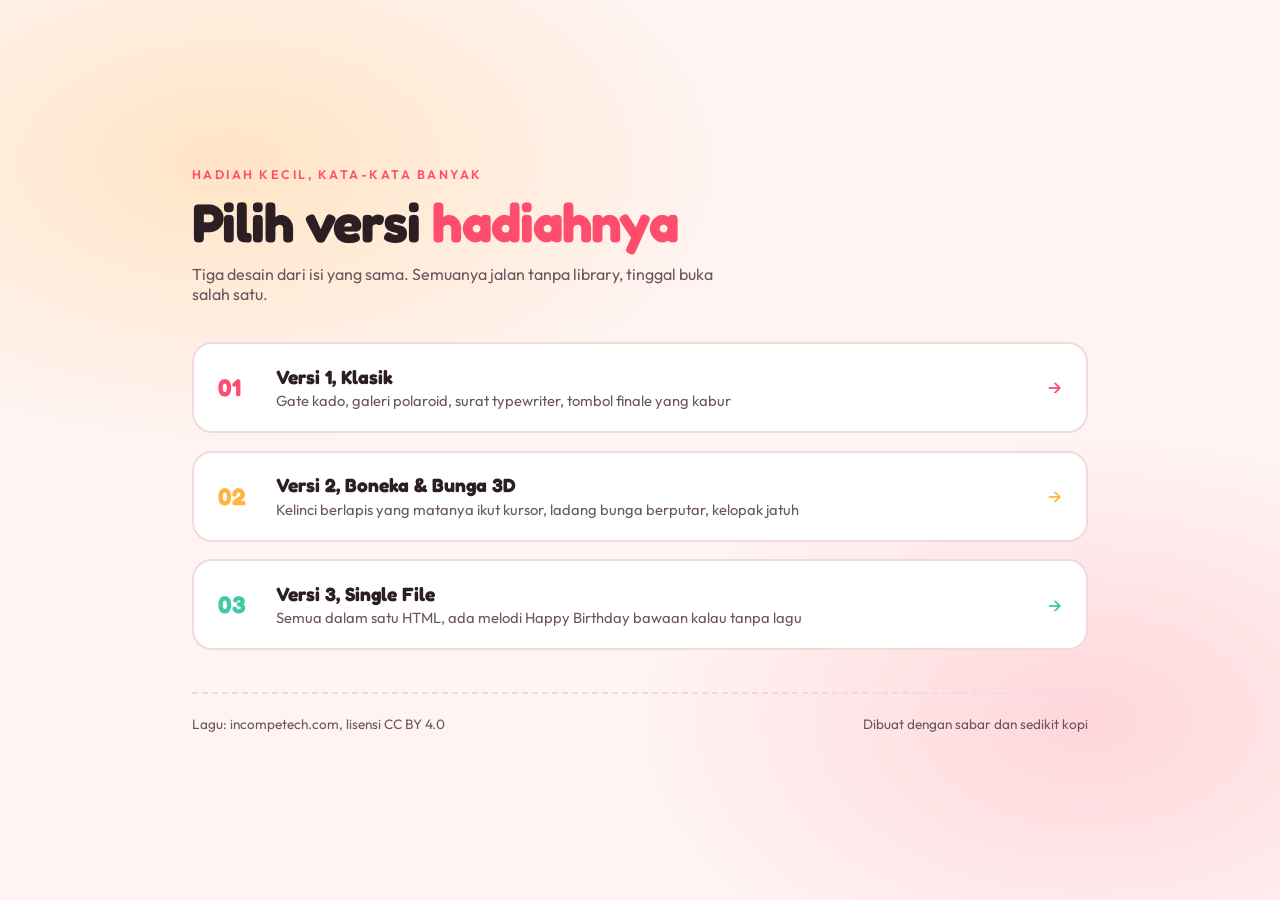
<file: index.html>
<!DOCTYPE html>
<html lang="id">
<head>
  <meta charset="UTF-8" />
  <meta name="viewport" content="width=device-width, initial-scale=1.0" />
  <link rel="icon" href="data:," />
  <title>Pilih Hadiahnya</title>
  <link rel="preconnect" href="https://fonts.googleapis.com" />
  <link rel="preconnect" href="https://fonts.gstatic.com" crossorigin />
  <link href="https://fonts.googleapis.com/css2?family=Fredoka:wght@500;600;700&family=Outfit:wght@300;400;500&display=swap" rel="stylesheet" />
  <style>
    :root {
      --bg: #fff4f2;
      --ink: #2b1f24;
      --soft: #6b565e;
      --rose: #ff4d6d;
      --gold: #ffb63e;
      --mint: #3ec9a7;
      --line: #f0dadd;
    }
    * { box-sizing: border-box; margin: 0; padding: 0; }
    body {
      font-family: "Outfit", system-ui, sans-serif;
      background:
        radial-gradient(55% 45% at 18% 18%, rgb(255 182 62 / 0.25), transparent 70%),
        radial-gradient(50% 45% at 85% 80%, rgb(255 157 177 / 0.35), transparent 70%),
        var(--bg);
      color: var(--ink);
      min-height: 100dvh;
      display: grid;
      place-items: center;
      padding: 2.5rem 1.25rem;
      overflow-x: clip;
    }
    main { width: min(92vw, 56rem); }
    .kicker {
      font-size: 0.78rem;
      font-weight: 600;
      letter-spacing: 0.2em;
      text-transform: uppercase;
      color: var(--rose);
      margin-bottom: 0.7rem;
    }
    h1 {
      font-family: "Fredoka", sans-serif;
      font-size: clamp(2rem, 6vw, 3.4rem);
      line-height: 1.05;
      letter-spacing: -0.02em;
      margin-bottom: 0.8rem;
    }
    h1 em { font-style: normal; color: var(--rose); }
    .sub { color: var(--soft); max-width: 48ch; margin-bottom: 2.4rem; }
    .versions { display: grid; gap: 1.1rem; }
    .card {
      display: flex;
      align-items: center;
      gap: 1.2rem;
      background: #fff;
      border: 2px solid var(--line);
      border-radius: 1.25rem;
      padding: 1.3rem 1.5rem;
      text-decoration: none;
      color: inherit;
      transition: transform 0.35s cubic-bezier(0.34, 1.56, 0.64, 1), border-color 0.25s, box-shadow 0.35s;
      animation: rise 0.7s cubic-bezier(0.16, 1, 0.3, 1) both;
      animation-delay: calc(var(--i) * 110ms);
    }
    .card:nth-child(1) { --accent: var(--rose); }
    .card:nth-child(2) { --accent: var(--gold); }
    .card:nth-child(3) { --accent: var(--mint); }
    .card:hover, .card:focus-visible {
      transform: translateY(-5px) rotate(-0.5deg);
      border-color: var(--accent);
      box-shadow: 0 24px 44px -22px rgb(120 50 65 / 0.4);
      outline: none;
    }
    .num {
      font-family: "Fredoka", sans-serif;
      font-weight: 700;
      font-size: 1.5rem;
      color: var(--accent);
      min-width: 2.4rem;
    }
    .card h2 { font-family: "Fredoka", sans-serif; font-size: 1.2rem; margin-bottom: 0.15rem; }
    .card p { font-size: 0.92rem; color: var(--soft); }
    .arrow { margin-left: auto; font-size: 1.3rem; color: var(--accent); transition: transform 0.3s; }
    .card:hover .arrow { transform: translateX(6px); }
    footer {
      margin-top: 2.6rem;
      font-size: 0.85rem;
      color: var(--soft);
      border-top: 2px dashed var(--line);
      padding-top: 1.3rem;
      display: flex;
      flex-wrap: wrap;
      gap: 0.4rem 1.4rem;
      justify-content: space-between;
    }
    @keyframes rise { from { opacity: 0; transform: translateY(26px); } to { opacity: 1; transform: translateY(0); } }
    @media (max-width: 540px) {
      .card { padding: 1.1rem; gap: 0.9rem; }
      .arrow { display: none; }
    }
    @media (prefers-reduced-motion: reduce) {
      .card { animation: none; transition-duration: 0.01ms; }
    }
  </style>
</head>
<body>
  <main>
    <p class="kicker">Hadiah kecil, kata-kata banyak</p>
    <h1>Pilih versi <em>hadiahnya</em></h1>
    <p class="sub">Tiga desain dari isi yang sama. Semuanya jalan tanpa library, tinggal buka salah satu.</p>

    <nav class="versions" aria-label="Daftar versi">
      <a class="card" style="--i:0" href="versi-1/">
        <span class="num">01</span>
        <div>
          <h2>Versi 1, Klasik</h2>
          <p>Gate kado, galeri polaroid, surat typewriter, tombol finale yang kabur</p>
        </div>
        <span class="arrow" aria-hidden="true">&rarr;</span>
      </a>
      <a class="card" style="--i:1" href="versi-2/">
        <span class="num">02</span>
        <div>
          <h2>Versi 2, Boneka &amp; Bunga 3D</h2>
          <p>Kelinci berlapis yang matanya ikut kursor, ladang bunga berputar, kelopak jatuh</p>
        </div>
        <span class="arrow" aria-hidden="true">&rarr;</span>
      </a>
      <a class="card" style="--i:2" href="versi-3/">
        <span class="num">03</span>
        <div>
          <h2>Versi 3, Single File</h2>
          <p>Semua dalam satu HTML, ada melodi Happy Birthday bawaan kalau tanpa lagu</p>
        </div>
        <span class="arrow" aria-hidden="true">&rarr;</span>
      </a>
    </nav>

    <footer>
      <span>Lagu: incompetech.com, lisensi CC BY 4.0</span>
      <span>Dibuat dengan sabar dan sedikit kopi</span>
    </footer>
  </main>
</body>
</html>
</file>
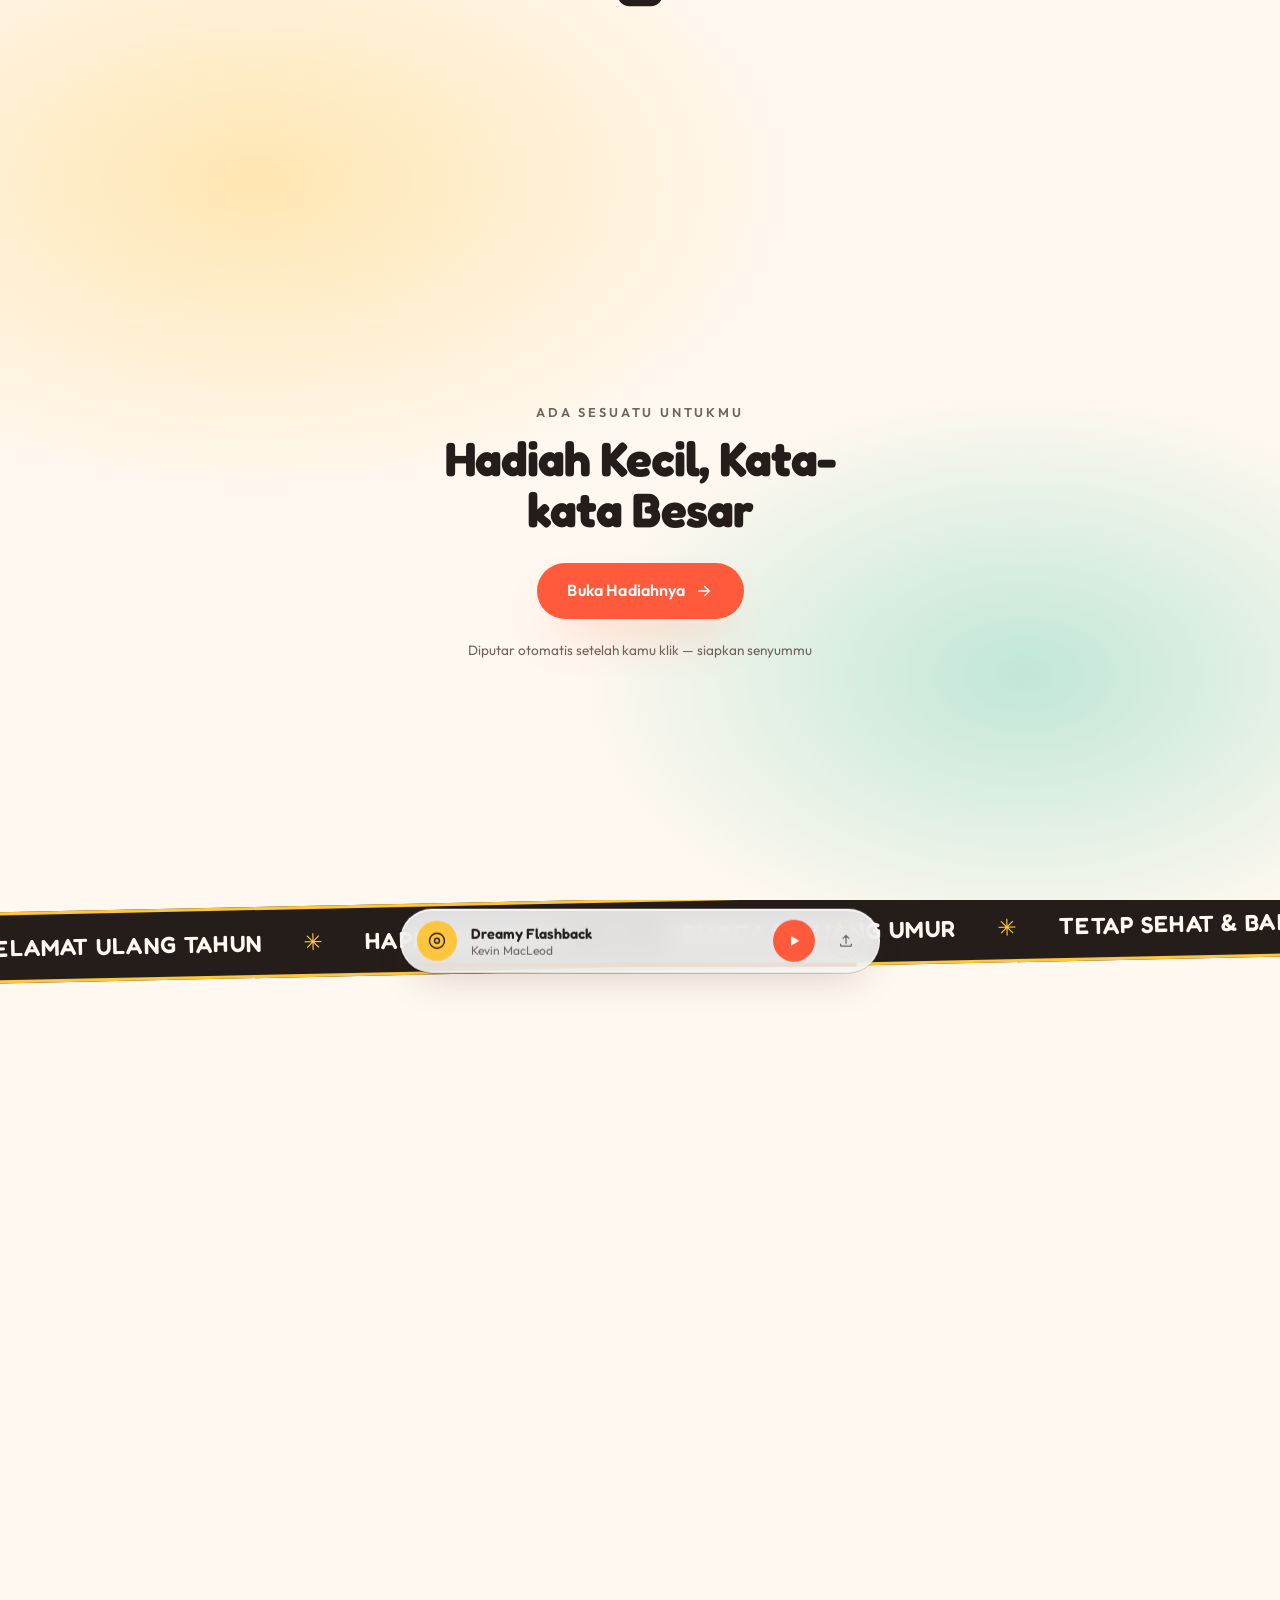
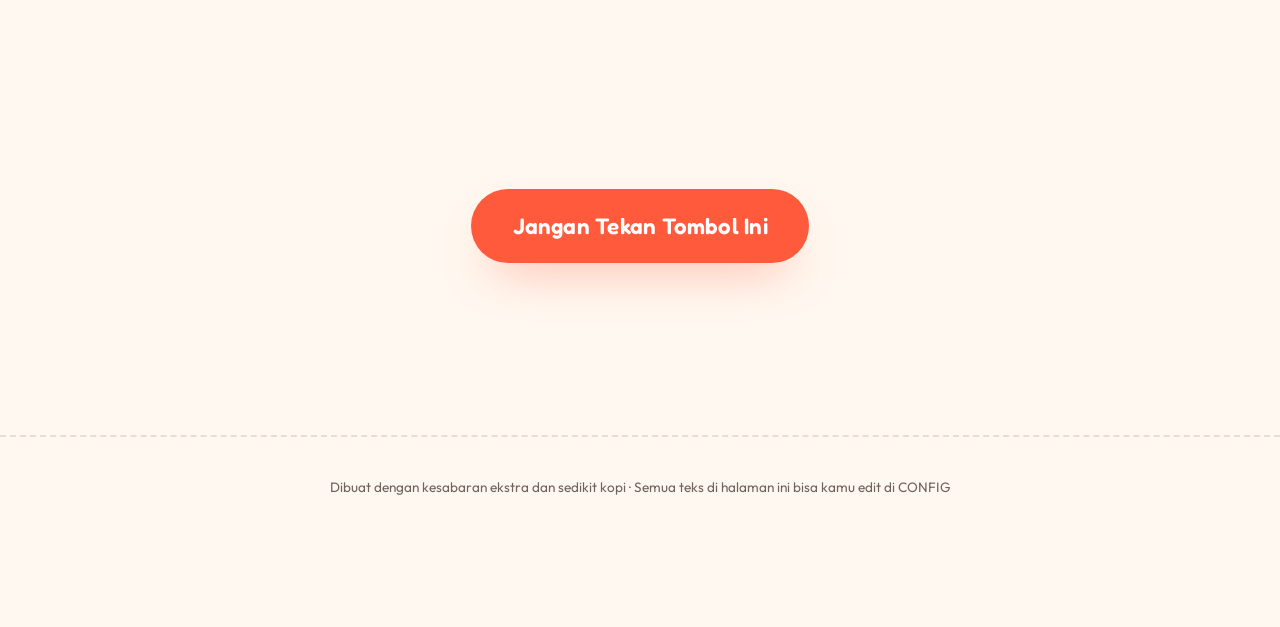
<file: versi-1/index.html>
<!DOCTYPE html>
<html lang="id">
<head>
  <meta charset="UTF-8" />
  <meta name="viewport" content="width=device-width, initial-scale=1.0" />
  <meta name="description" content="Sebuah hadiah kecil di hari spesialmu." />
  <title>Selamat Ulang Tahun — Untuk Sayang</title>
  <link rel="preconnect" href="https://fonts.googleapis.com" />
  <link rel="preconnect" href="https://fonts.gstatic.com" crossorigin />
  <link href="https://fonts.googleapis.com/css2?family=Fredoka:wght@500;600;700&family=Outfit:wght@300;400;500;600&display=swap" rel="stylesheet" />
  <link rel="stylesheet" href="style.css" />
</head>
<body class="locked">

  <!-- ===== GATE: curtain pembuka ===== -->
  <div class="gate" id="gate">
    <div class="gate__inner">
      <svg class="gate__gift" viewBox="0 0 120 120" fill="none" aria-hidden="true">
        <rect x="20" y="52" width="80" height="54" rx="8" fill="var(--accent-2)" />
        <rect x="14" y="40" width="92" height="20" rx="6" fill="var(--accent)" />
        <rect x="54" y="40" width="12" height="66" fill="var(--mint)" />
        <path d="M60 40c-8-14-30-16-30-4 0 8 16 10 30 4Z" fill="var(--mint)" />
        <path d="M60 40c8-14 30-16 30-4 0 8-16 10-30 4Z" fill="var(--mint)" />
        <circle cx="60" cy="38" r="7" fill="var(--sky)" />
      </svg>
      <p class="gate__kicker" data-bind="gate.kicker"></p>
      <h1 class="gate__title" data-bind="gate.title"></h1>
      <button class="btn btn--pop magnetic" id="openBtn" type="button">
        <span data-bind="gate.button"></span>
        <svg viewBox="0 0 24 24" width="18" height="18" fill="none" stroke="currentColor" stroke-width="2" stroke-linecap="round" stroke-linejoin="round" aria-hidden="true">
          <path d="M5 12h14M13 6l6 6-6 6" />
        </svg>
      </button>
      <p class="gate__hint" data-bind="gate.hint"></p>
    </div>
  </div>

  <!-- ===== Lapisan dekorasi continuous ===== -->
  <canvas id="confetti" class="confetti-canvas" aria-hidden="true"></canvas>
  <div class="balloons" id="balloons" aria-hidden="true"></div>

  <!-- ===== SITUS ===== -->
  <main class="site" id="site">

    <!-- HERO -->
    <header class="hero" id="hero">
      <div class="hero__text">
        <p class="kicker reveal" style="--i:0">
          <span class="dot"></span>
          <span data-bind="person.date"></span>
        </p>
        <h1 class="hero__title">
          <span class="line reveal" style="--i:1" data-bind="hero.line1"></span>
          <span class="line line--accent reveal" style="--i:2" data-bind="hero.line2"></span>
          <span class="line line--name reveal" style="--i:3" data-bind="person.name"></span>
        </h1>
        <p class="hero__sub reveal" style="--i:4" data-bind="hero.subtitle"></p>
        <div class="hero__actions reveal" style="--i:5">
          <button class="btn btn--solid magnetic" id="heroPlay" type="button">
            <svg class="icon-play" viewBox="0 0 24 24" width="16" height="16" fill="currentColor" aria-hidden="true"><path d="M8 5.5v13l11-6.5-11-6.5Z" /></svg>
            <span data-bind="hero.ctaMusic"></span>
          </button>
          <a class="btn btn--ghost" href="#photos">
            <span data-bind="hero.ctaPhotos"></span>
          </a>
        </div>
      </div>

      <div class="hero__media reveal" style="--i:4">
        <figure class="polaroid polaroid--hero polaroid--float-a" data-tilt>
          <img id="heroPhoto1" alt="" />
          <figcaption data-bind="photos.heroCaption1"></figcaption>
        </figure>
        <figure class="polaroid polaroid--hero polaroid--float-b" data-tilt>
          <img id="heroPhoto2" alt="" />
          <figcaption data-bind="photos.heroCaption2"></figcaption>
        </figure>
      </div>
    </header>

    <!-- MARQUEE -->
    <div class="marquee" aria-hidden="true">
      <div class="marquee__track" id="marqueeTrack"></div>
    </div>

    <!-- GALERI FOTO -->
    <section class="section photos" id="photos">
      <div class="section__head reveal">
        <span class="section__num" data-bind="photos.number"></span>
        <h2 class="section__title" data-bind="photos.title"></h2>
        <p class="section__desc" data-bind="photos.desc"></p>
      </div>
      <div class="gallery" id="gallery"></div>
    </section>

    <!-- SURAT + KARTU BALIK -->
    <section class="section letter" id="letter">
      <div class="letter__grid">
        <div class="letter__sticky reveal">
          <span class="section__num" data-bind="letter.number"></span>
          <h2 class="section__title" data-bind="letter.title"></h2>
          <p class="section__desc" data-bind="letter.desc"></p>
          <p class="letter__tip">
            <svg viewBox="0 0 24 24" width="15" height="15" fill="none" stroke="currentColor" stroke-width="1.8" stroke-linecap="round" aria-hidden="true">
              <path d="M9 11V5.5a1.5 1.5 0 0 1 3 0V11m0-1.5a1.5 1.5 0 0 1 3 0V12m0-1a1.5 1.5 0 0 1 3 0v5a5 5 0 0 1-5 5h-1.6a5 5 0 0 1-3.9-1.9L4.6 15a1.6 1.6 0 0 1 2.4-2.1L9 14.5" />
            </svg>
            <span data-bind="letter.tip"></span>
          </p>
        </div>

        <div class="letter__body">
          <div class="letter__paper reveal" id="letterPaper">
            <p class="letter__typed" id="typedText"></p>
            <span class="letter__cursor" id="typedCursor"></span>
            <p class="letter__sign" data-bind="letter.signature"></p>
          </div>

          <div class="cards" id="cards"></div>
        </div>
      </div>
    </section>

    <!-- ALASAN -->
    <section class="section reasons" id="reasons">
      <div class="section__head reveal">
        <span class="section__num" data-bind="reasons.number"></span>
        <h2 class="section__title" data-bind="reasons.title"></h2>
      </div>
      <ol class="reasons__list" id="reasonsList"></ol>
    </section>

    <!-- FINALE -->
    <section class="section finale" id="finale">
      <p class="finale__kicker reveal" data-bind="finale.kicker"></p>
      <h2 class="finale__title reveal" data-bind="finale.title"></h2>
      <button class="btn btn--danger magnetic" id="dangerBtn" type="button" data-bind="finale.button"></button>
      <p class="finale__warn reveal" data-bind="finale.warn"></p>
    </section>

    <footer class="footer">
      <span data-bind="footer.text"></span>
    </footer>
  </main>

  <!-- ===== MUSIC PLAYER ===== -->
  <div class="player" id="player">
    <div class="player__disc" id="playerDisc" aria-hidden="true">
      <svg viewBox="0 0 24 24" width="20" height="20" fill="none" stroke="currentColor" stroke-width="1.6" stroke-linecap="round">
        <circle cx="12" cy="12" r="9" />
        <circle cx="12" cy="12" r="3" />
      </svg>
    </div>
    <div class="player__meta">
      <span class="player__title" id="playerTitle"></span>
      <span class="player__artist" id="playerArtist"></span>
    </div>
    <button class="player__btn" id="playBtn" type="button" aria-label="Putar musik">
      <svg class="icon-play" viewBox="0 0 24 24" width="18" height="18" fill="currentColor" aria-hidden="true"><path d="M8 5.5v13l11-6.5-11-6.5Z" /></svg>
      <svg class="icon-pause" viewBox="0 0 24 24" width="18" height="18" fill="currentColor" aria-hidden="true"><path d="M7 5h3.5v14H7V5Zm6.5 0H17v14h-3.5V5Z" /></svg>
    </button>
    <div class="player__progress" id="progressBar" role="slider" aria-label="Posisi lagu" tabindex="0">
      <div class="player__fill" id="progressFill"></div>
    </div>
    <label class="player__upload" title="Pilih lagu dari perangkat">
      <svg viewBox="0 0 24 24" width="16" height="16" fill="none" stroke="currentColor" stroke-width="1.8" stroke-linecap="round" stroke-linejoin="round" aria-hidden="true">
        <path d="M12 16V4m0 0L7.5 8.5M12 4l4.5 4.5M4 17v2a1 1 0 0 0 1 1h14a1 1 0 0 0 1-1v-2" />
      </svg>
      <input type="file" id="songInput" accept="audio/*" hidden />
    </label>
    <audio id="audio" preload="metadata"></audio>
  </div>

  <!-- ===== LIGHTBOX ===== -->
  <div class="lightbox" id="lightbox" role="dialog" aria-modal="true" aria-hidden="true">
    <button class="lightbox__close" id="lightboxClose" type="button" aria-label="Tutup">
      <svg viewBox="0 0 24 24" width="22" height="22" fill="none" stroke="currentColor" stroke-width="2" stroke-linecap="round" aria-hidden="true"><path d="M6 6l12 12M18 6L6 18" /></svg>
    </button>
    <figure class="lightbox__figure">
      <img id="lightboxImg" alt="" />
      <figcaption id="lightboxCap"></figcaption>
    </figure>
  </div>

  <!-- ===== MODAL PESAN FINAL ===== -->
  <div class="modal" id="modal" role="dialog" aria-modal="true" aria-hidden="true">
    <div class="modal__box">
      <p class="modal__kicker" data-bind="finale.modalKicker"></p>
      <h3 class="modal__title" data-bind="finale.modalTitle"></h3>
      <p class="modal__body" data-bind="finale.modalBody"></p>
      <button class="btn btn--solid" id="modalClose" type="button" data-bind="finale.modalClose"></button>
    </div>
  </div>

  <!-- ===== TOAST ===== -->
  <div class="toast" id="toast" role="status" aria-live="polite"></div>

  <script src="app.js"></script>
</body>
</html>
</file>
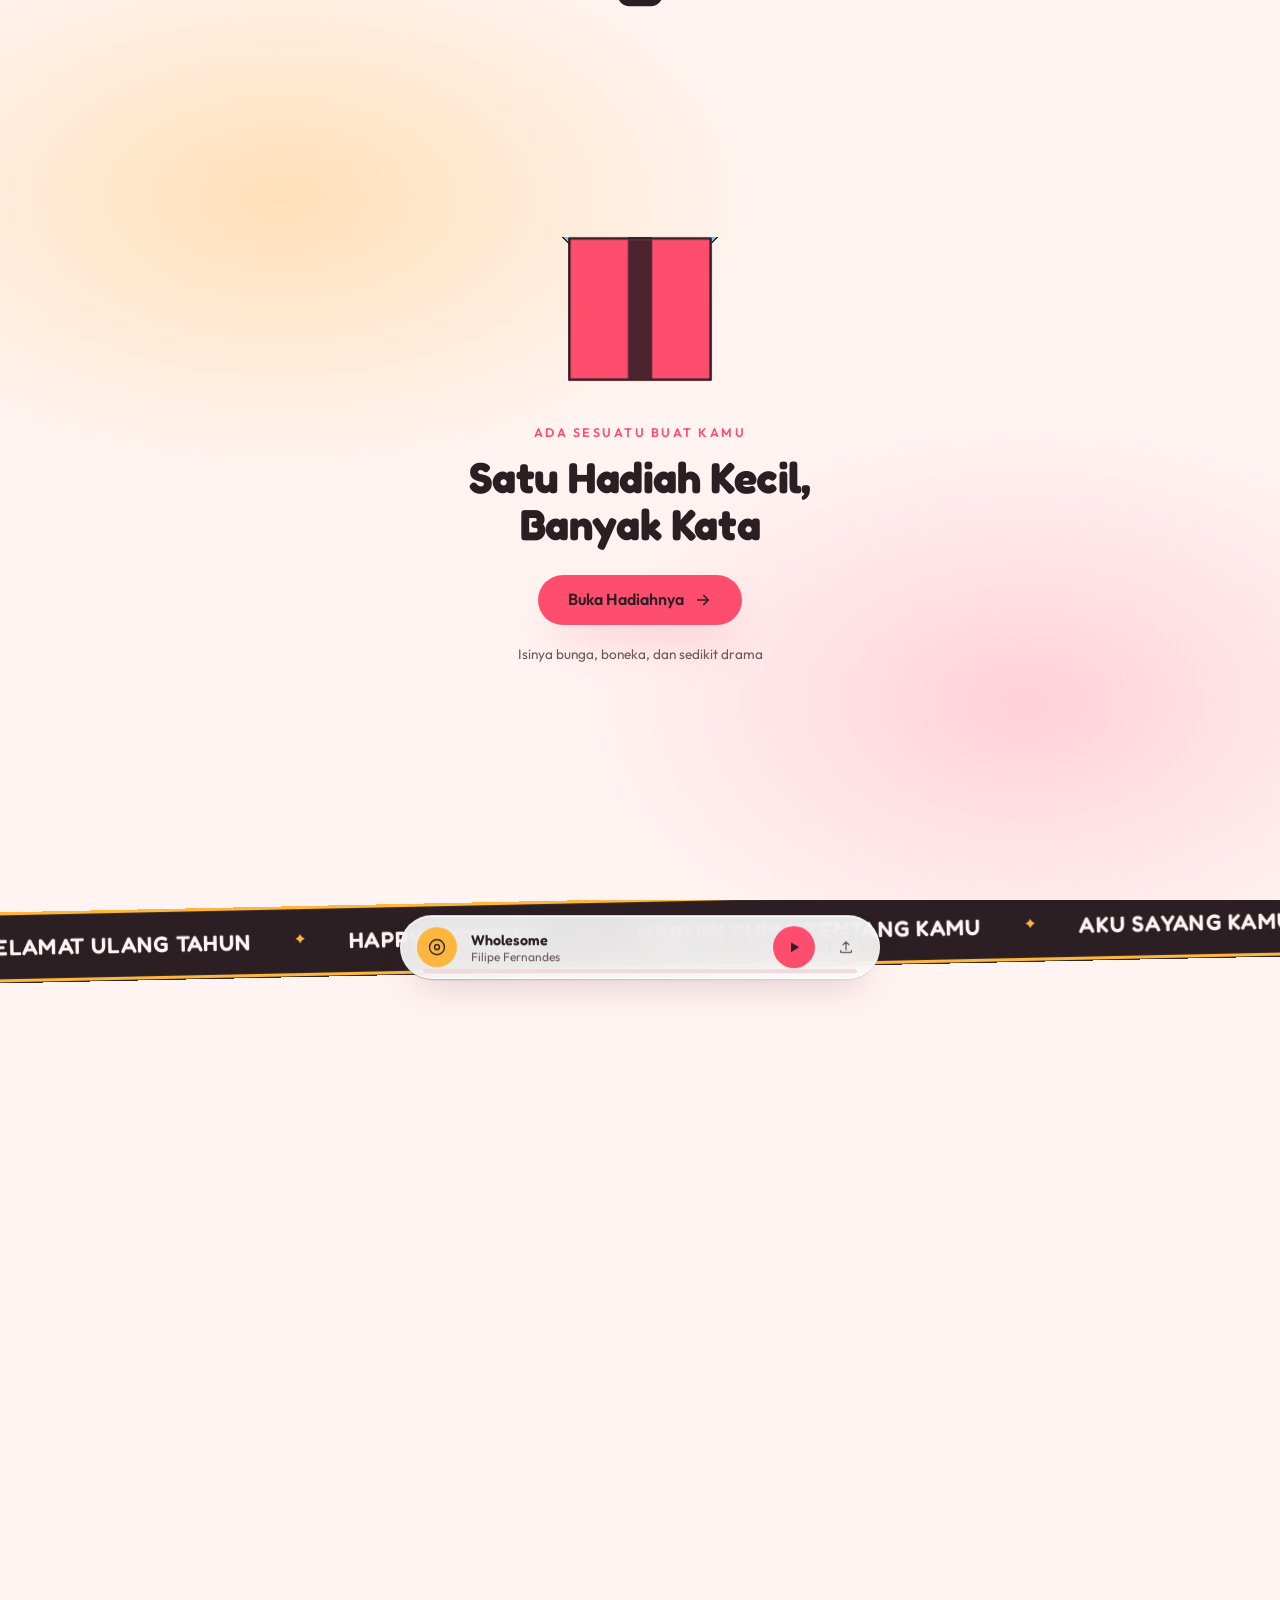
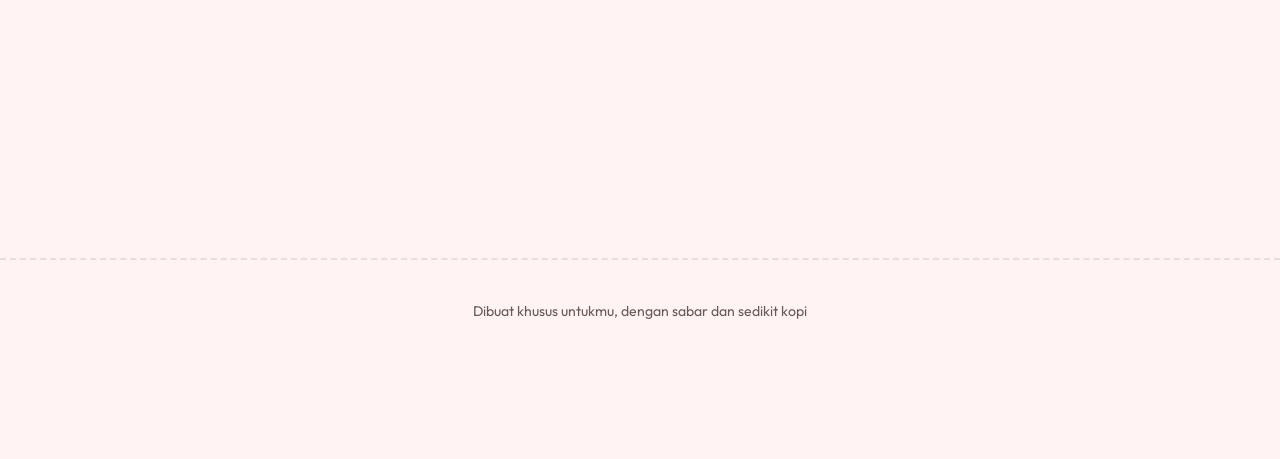
<file: versi-2/index.html>
<!DOCTYPE html>
<html lang="id">
<head>
  <meta charset="UTF-8" />
  <meta name="viewport" content="width=device-width, initial-scale=1.0" />
  <meta name="description" content="Sebuah hadiah kecil di hari spesialmu." />
  <link rel="icon" href="data:," />
  <title>Selamat Ulang Tahun, Sayang</title>
  <link rel="preconnect" href="https://fonts.googleapis.com" />
  <link rel="preconnect" href="https://fonts.gstatic.com" crossorigin />
  <link href="https://fonts.googleapis.com/css2?family=Fredoka:wght@500;600;700&family=Outfit:wght@300;400;500;600&display=swap" rel="stylesheet" />
  <link rel="stylesheet" href="style.css" />
</head>
<body class="locked">

  <!-- ===== GATE: kado 3D pembuka ===== -->
  <div class="gate" id="gate">
    <div class="gate__inner">
      <div class="gift" id="gift" aria-hidden="true">
        <div class="gift__cube">
          <span class="gift__face gift__face--front"><i class="ribbon-v"></i></span>
          <span class="gift__face gift__face--back"></span>
          <span class="gift__face gift__face--left"></span>
          <span class="gift__face gift__face--right"></span>
          <span class="gift__face gift__face--bottom"></span>
          <span class="gift__face gift__face--lid"><i class="ribbon-v"></i><i class="ribbon-h"></i></span>
        </div>
      </div>
      <p class="gate__kicker" data-bind="gate.kicker"></p>
      <h1 class="gate__title" data-bind="gate.title"></h1>
      <button class="btn btn--pop" id="openBtn" type="button">
        <span data-bind="gate.button"></span>
        <svg viewBox="0 0 24 24" width="18" height="18" fill="none" stroke="currentColor" stroke-width="2.2" stroke-linecap="round" stroke-linejoin="round" aria-hidden="true">
          <path d="M5 12h14M13 6l6 6-6 6" />
        </svg>
      </button>
      <p class="gate__hint" data-bind="gate.hint"></p>
    </div>
  </div>

  <!-- ===== Latar continuous: awan + kelopak jatuh ===== -->
  <div class="sky" aria-hidden="true">
    <div class="cloud cloud--a"></div>
    <div class="cloud cloud--b"></div>
    <div class="petals" id="petals"></div>
  </div>

  <canvas id="confetti" class="confetti-canvas" aria-hidden="true"></canvas>

  <!-- ===== SITUS ===== -->
  <main class="site" id="site">

    <!-- HERO: split kiri teks, kanan panggung 3D -->
    <header class="hero" id="hero">
      <div class="hero__text">
        <p class="eyebrow reveal" style="--i:0" data-bind="hero.eyebrow"></p>
        <h1 class="hero__title">
          <span class="line reveal" style="--i:1" data-bind="hero.line1"></span>
          <span class="line line--accent reveal" style="--i:2" data-bind="person.name"></span>
        </h1>
        <p class="hero__sub reveal" style="--i:3" data-bind="hero.sub"></p>
        <div class="hero__actions reveal" style="--i:4">
          <button class="btn btn--solid magnetic" id="heroPlay" type="button">
            <svg class="icon-play" viewBox="0 0 24 24" width="16" height="16" fill="currentColor" aria-hidden="true"><path d="M8 5.5v13l11-6.5-11-6.5Z" /></svg>
            <span data-bind="hero.ctaMusic"></span>
          </button>
          <a class="btn btn--ghost" href="#photos">
            <span data-bind="hero.ctaPhotos"></span>
          </a>
        </div>
      </div>

      <div class="hero__stage reveal" style="--i:3">
        <!-- Boneka kelinci 3D berlapis -->
        <div class="plush" id="plush" role="button" tabindex="0" aria-label="Boneka kelinci, klik untuk memeluk">
          <div class="plush__tilt" id="plushTilt">
            <div class="plush__breathe">
              <span class="plush__shadow"></span>
              <span class="plush__body"></span>
              <span class="plush__belly"></span>
              <span class="plush__arm plush__arm--l"></span>
              <span class="plush__arm plush__arm--r"></span>
              <span class="plush__foot plush__foot--l"></span>
              <span class="plush__foot plush__foot--r"></span>
              <div class="plush__head">
                <div class="plush__ear plush__ear--l"><span></span></div>
                <div class="plush__ear plush__ear--r"><span></span></div>
                <div class="plush__eye plush__eye--l"><i class="plush__eyeball"></i></div>
                <div class="plush__eye plush__eye--r"><i class="plush__eyeball"></i></div>
                <span class="plush__blush plush__blush--l"></span>
                <span class="plush__blush plush__blush--r"></span>
                <span class="plush__nose"></span>
                <span class="plush__mouth"></span>
              </div>
            </div>
          </div>
        </div>

        <!-- Ladang bunga 3D -->
        <div class="flower-field" id="flowerField"></div>
      </div>
    </header>

    <!-- MARQUEE (satu-satunya di halaman ini) -->
    <div class="marquee" aria-hidden="true">
      <div class="marquee__track" id="marqueeTrack"></div>
    </div>

    <!-- GALERI FOTO -->
    <section class="section gallery-sec" id="photos">
      <div class="section__head reveal">
        <h2 class="section__title" data-bind="photos.title"></h2>
        <p class="section__desc" data-bind="photos.desc"></p>
      </div>
      <div class="gallery" id="gallery"></div>
    </section>

    <!-- SURAT + KARTU BALIK -->
    <section class="section letter" id="letter">
      <div class="letter__grid">
        <div class="letter__aside reveal">
          <h2 class="section__title" data-bind="letter.title"></h2>
          <p class="section__desc" data-bind="letter.desc"></p>
          <p class="letter__tip">
            <svg viewBox="0 0 24 24" width="15" height="15" fill="none" stroke="currentColor" stroke-width="1.8" stroke-linecap="round" aria-hidden="true">
              <path d="M9 11V5.5a1.5 1.5 0 0 1 3 0V11m0-1.5a1.5 1.5 0 0 1 3 0V12m0-1a1.5 1.5 0 0 1 3 0v5a5 5 0 0 1-5 5h-1.6a5 5 0 0 1-3.9-1.9L4.6 15a1.6 1.6 0 0 1 2.4-2.1L9 14.5" />
            </svg>
            <span data-bind="letter.tip"></span>
          </p>
        </div>

        <div class="letter__body">
          <div class="letter__paper reveal" id="letterPaper">
            <p class="letter__typed" id="typedText"></p>
            <span class="letter__cursor" id="typedCursor"></span>
            <p class="letter__sign" data-bind="letter.signature"></p>
          </div>
          <div class="cards" id="cards"></div>
        </div>
      </div>
    </section>

    <!-- DAFTAR ALASAN -->
    <section class="section reasons" id="reasons">
      <div class="section__head reveal">
        <h2 class="section__title" data-bind="reasons.title"></h2>
      </div>
      <ol class="reasons__list" id="reasonsList"></ol>
    </section>

    <!-- FINALE -->
    <section class="section finale" id="finale">
      <h2 class="finale__title reveal" data-bind="finale.title"></h2>
      <button class="btn btn--danger magnetic reveal" style="--i:1" id="dangerBtn" type="button" data-bind="finale.button"></button>
      <p class="finale__warn reveal" style="--i:2" data-bind="finale.warn"></p>
    </section>

    <footer class="footer">
      <span data-bind="footer.text"></span>
    </footer>
  </main>

  <!-- ===== MUSIC PLAYER ===== -->
  <div class="player" id="player">
    <div class="player__disc" id="playerDisc" aria-hidden="true">
      <svg viewBox="0 0 24 24" width="20" height="20" fill="none" stroke="currentColor" stroke-width="1.6" stroke-linecap="round">
        <circle cx="12" cy="12" r="9" />
        <circle cx="12" cy="12" r="3" />
      </svg>
    </div>
    <div class="player__meta">
      <span class="player__title" id="playerTitle"></span>
      <span class="player__artist" id="playerArtist"></span>
    </div>
    <button class="player__btn" id="playBtn" type="button" aria-label="Putar musik">
      <svg class="icon-play" viewBox="0 0 24 24" width="18" height="18" fill="currentColor" aria-hidden="true"><path d="M8 5.5v13l11-6.5-11-6.5Z" /></svg>
      <svg class="icon-pause" viewBox="0 0 24 24" width="18" height="18" fill="currentColor" aria-hidden="true"><path d="M7 5h3.5v14H7V5Zm6.5 0H17v14h-3.5V5Z" /></svg>
    </button>
    <div class="player__progress" id="progressBar" role="slider" aria-label="Posisi lagu" tabindex="0">
      <div class="player__fill" id="progressFill"></div>
    </div>
    <label class="player__upload" title="Pilih lagu dari perangkat">
      <svg viewBox="0 0 24 24" width="16" height="16" fill="none" stroke="currentColor" stroke-width="1.8" stroke-linecap="round" stroke-linejoin="round" aria-hidden="true">
        <path d="M12 16V4m0 0L7.5 8.5M12 4l4.5 4.5M4 17v2a1 1 0 0 0 1 1h14a1 1 0 0 0 1-1v-2" />
      </svg>
      <input type="file" id="songInput" accept="audio/*" hidden />
    </label>
    <audio id="audio" preload="metadata"></audio>
  </div>

  <!-- ===== LIGHTBOX ===== -->
  <div class="lightbox" id="lightbox" role="dialog" aria-modal="true" aria-hidden="true">
    <button class="lightbox__close" id="lightboxClose" type="button" aria-label="Tutup">
      <svg viewBox="0 0 24 24" width="22" height="22" fill="none" stroke="currentColor" stroke-width="2" stroke-linecap="round" aria-hidden="true"><path d="M6 6l12 12M18 6L6 18" /></svg>
    </button>
    <figure class="lightbox__figure">
      <img id="lightboxImg" alt="" />
      <figcaption id="lightboxCap"></figcaption>
    </figure>
  </div>

  <!-- ===== MODAL PESAN FINAL ===== -->
  <div class="modal" id="modal" role="dialog" aria-modal="true" aria-hidden="true">
    <div class="modal__box">
      <p class="modal__kicker" data-bind="finale.modalKicker"></p>
      <h3 class="modal__title" data-bind="finale.modalTitle"></h3>
      <p class="modal__body" data-bind="finale.modalBody"></p>
      <button class="btn btn--solid" id="modalClose" type="button" data-bind="finale.modalClose"></button>
    </div>
  </div>

  <!-- ===== TOAST ===== -->
  <div class="toast" id="toast" role="status" aria-live="polite"></div>

  <script src="app.js"></script>
</body>
</html>
</file>
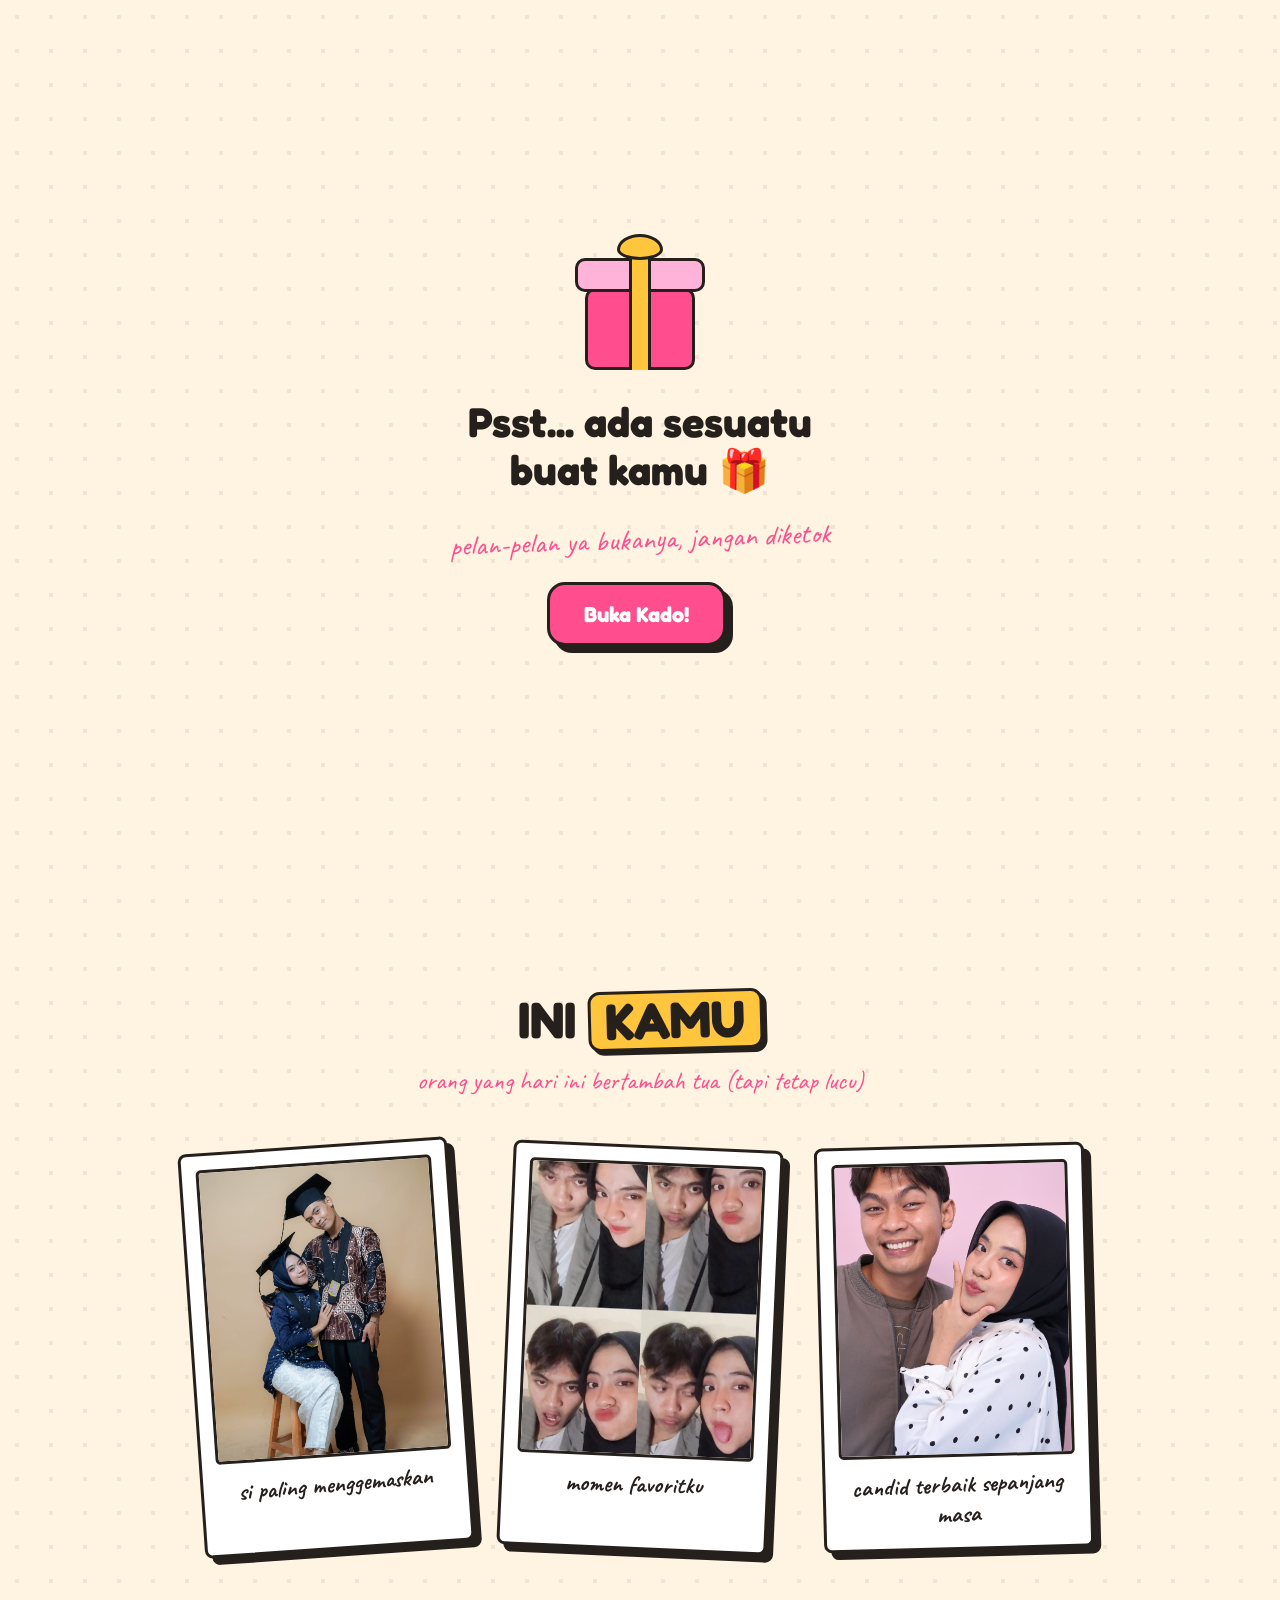
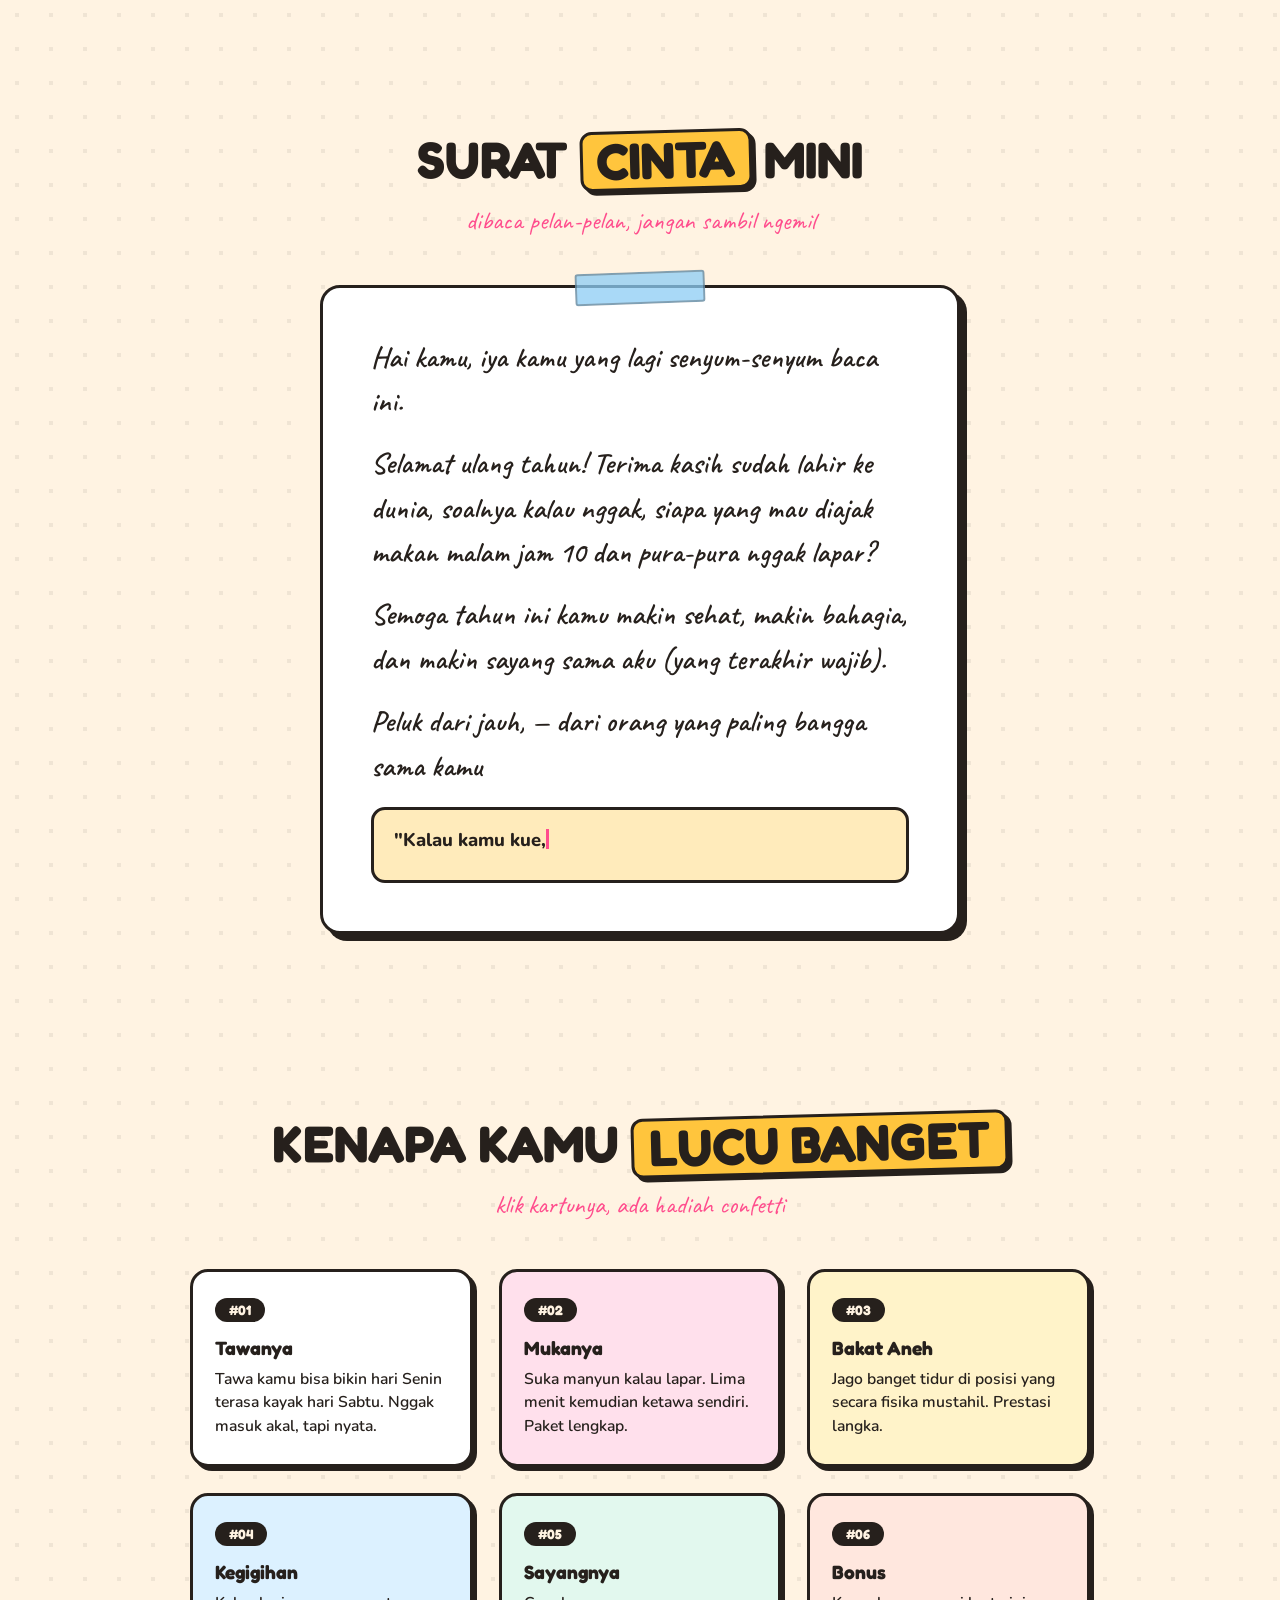
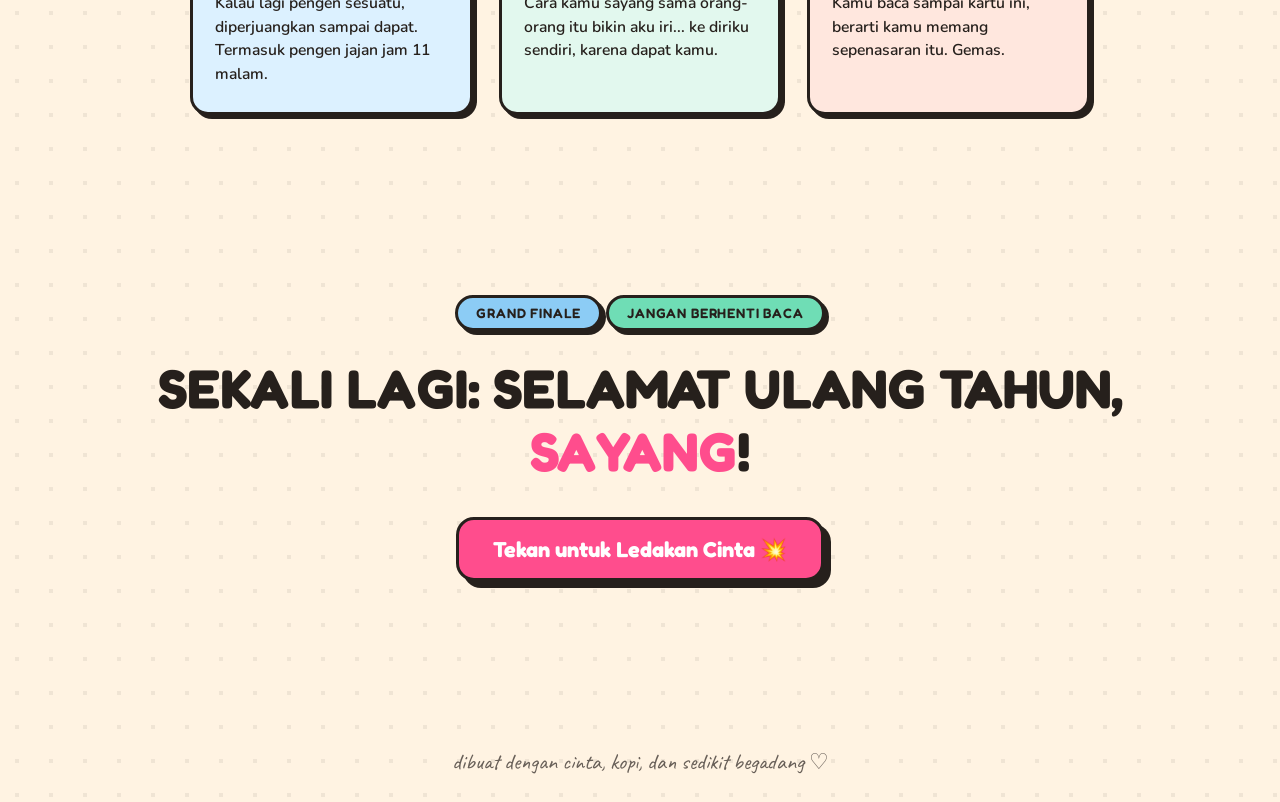
<file: versi-3/index.html>
<!DOCTYPE html>
<html lang="id">
<head>
<meta charset="UTF-8">
<meta name="viewport" content="width=device-width, initial-scale=1.0, viewport-fit=cover">
<title>Selamat Ulang Tahun! 🎂</title>

<!-- ============================================================
     WEBSITE UCAPAN ULANG TAHUN
     ============================================================
     CARA CUSTOMIZE (semua di satu tempat):
     1. WARNA & TEMA  → ubah CSS variables di :root di bawah ini
     2. KONTEN        → ubah objek CONFIG di awal <script>
        (nama, foto, lagu, ucapan, alasan-alasan lucu)
     ============================================================ -->

<link rel="preconnect" href="https://fonts.googleapis.com">
<link rel="preconnect" href="https://fonts.gstatic.com" crossorigin>
<link href="https://fonts.googleapis.com/css2?family=Fredoka:wght@500;600;700&family=Caveat:wght@600;700&family=Nunito:wght@400;600;700;800&display=swap" rel="stylesheet">

<style>
/* ==========================================================
   1. CSS VARIABLES — EDIT WARNA & TEMA DI SINI
   ========================================================== */
:root {
  /* Warna utama */
  --cream:      #FFF3E2;   /* background utama */
  --ink:        #26201C;   /* border & teks gelap */
  --pink:       #FF4D8D;   /* aksen utama (nama, tombol) */
  --pink-soft:  #FFB3D9;   /* pink muda */
  --sun:        #FFC53D;   /* kuning (tombol, highlight) */
  --sky:        #8CCCF5;   /* biru langit */
  --coral:      #FF6B4A;   /* coral */
  --mint:       #6FDDB5;   /* hijau mint */
  --paper:      #FFFFFF;   /* kartu / polaroid */

  /* Gaya "sticker" */
  --border-w:   3px;
  --border:     var(--border-w) solid var(--ink);
  --shadow:     7px 7px 0 var(--ink);
  --shadow-sm:  4px 4px 0 var(--ink);

  /* Animasi */
  --bounce:     cubic-bezier(.34, 1.56, .64, 1);  /* easing memantul */

  /* Tipografi */
  --font-display: 'Fredoka', sans-serif;
  --font-hand:    'Caveat', cursive;
  --font-body:    'Nunito', sans-serif;
}

/* ==========================================================
   2. RESET & BASE
   ========================================================== */
*, *::before, *::after { box-sizing: border-box; margin: 0; padding: 0; }

html { scroll-behavior: smooth; }

body {
  font-family: var(--font-body);
  background: var(--cream);
  /* Pola polka-dot halus di background */
  background-image: radial-gradient(color-mix(in srgb, var(--ink) 7%, transparent) 2.2px, transparent 2.2px);
  background-size: 34px 34px;
  color: var(--ink);
  overflow-x: hidden;
  -webkit-tap-highlight-color: transparent;
}

img { max-width: 100%; display: block; }
button { font-family: inherit; cursor: pointer; }

::selection { background: var(--sun); }

/* Canvas confetti — selalu di atas segalanya */
#confetti-canvas {
  position: fixed; inset: 0;
  width: 100%; height: 100%;
  pointer-events: none;
  z-index: 9999;
}

/* Bentuk-bentuk melayang di background (dibuat via JS) */
.float-shape {
  position: fixed;
  bottom: -60px;
  pointer-events: none;
  z-index: 0;
  opacity: 0;
  animation: floatUp linear forwards;
}
@keyframes floatUp {
  0%   { transform: translateY(0) rotate(0deg); opacity: 0; }
  10%  { opacity: .55; }
  90%  { opacity: .55; }
  100% { transform: translateY(-115vh) rotate(340deg); opacity: 0; }
}

/* ==========================================================
   3. KOMPONEN: TOMBOL 3D PUSH
   ========================================================== */
.btn-push {
  display: inline-block;
  font-family: var(--font-display);
  font-weight: 700;
  font-size: clamp(1.05rem, 2.5vw, 1.35rem);
  color: var(--ink);
  background: var(--sun);
  border: var(--border);
  border-radius: 18px;
  padding: 16px 34px;
  min-height: 44px;               /* touch target */
  box-shadow: var(--shadow);
  transform: translate(-4px, -4px);
  transition: transform .12s ease, box-shadow .12s ease, background .2s ease;
  user-select: none;
}
.btn-push:hover { background: color-mix(in srgb, var(--sun) 85%, var(--pink-soft)); }
.btn-push:active {
  transform: translate(3px, 3px);
  box-shadow: 0 0 0 var(--ink);
}
.btn-push.pink { background: var(--pink); color: #fff; }
.btn-push.pink:hover { background: color-mix(in srgb, var(--pink) 88%, #fff); }

/* Label stiker kecil yang miring */
.sticker {
  display: inline-block;
  font-family: var(--font-display);
  font-weight: 600;
  font-size: .85rem;
  letter-spacing: .06em;
  text-transform: uppercase;
  background: var(--sky);
  border: var(--border);
  border-radius: 999px;
  padding: 7px 18px;
  box-shadow: var(--shadow-sm);
  transform: rotate(-3deg);
}
.sticker.alt { background: var(--mint); transform: rotate(2.5deg); }

/* ==========================================================
   4. SPLASH SCREEN (LAYAR PEMBUKA)
   ========================================================== */
#splash {
  position: fixed; inset: 0;
  z-index: 5000;
  display: flex;
  flex-direction: column;
  align-items: center;
  justify-content: center;
  gap: 28px;
  padding: 24px;
  background: var(--cream);
  background-image: radial-gradient(color-mix(in srgb, var(--ink) 7%, transparent) 2.2px, transparent 2.2px);
  background-size: 34px 34px;
  transition: transform .8s var(--bounce), opacity .6s ease;
}
#splash.opened {
  transform: translateY(-105%);
  opacity: 0;
  pointer-events: none;
}
.splash-title {
  font-family: var(--font-display);
  font-weight: 700;
  font-size: clamp(1.5rem, 5vw, 2.6rem);
  text-align: center;
  line-height: 1.15;
}
.splash-sub {
  font-family: var(--font-hand);
  font-size: clamp(1.3rem, 3.5vw, 1.8rem);
  color: var(--pink);
  transform: rotate(-2deg);
}

/* Kotak kado CSS */
.gift {
  position: relative;
  width: 130px; height: 120px;
  animation: giftWiggle 2.2s ease-in-out infinite;
}
@keyframes giftWiggle {
  0%, 100% { transform: rotate(-3deg); }
  50%      { transform: rotate(3deg) translateY(-6px); }
}
.gift .box {
  position: absolute;
  bottom: 0; left: 10px;
  width: 110px; height: 82px;
  background: var(--pink);
  border: var(--border);
  border-radius: 10px;
}
.gift .box::before { /* pita vertikal */
  content: '';
  position: absolute;
  left: 50%; top: -3px; bottom: -3px;
  width: 22px;
  transform: translateX(-50%);
  background: var(--sun);
  border-left: var(--border);
  border-right: var(--border);
}
.gift .lid {
  position: absolute;
  top: 8px; left: 0;
  width: 130px; height: 34px;
  background: var(--pink-soft);
  border: var(--border);
  border-radius: 10px;
  transition: transform .5s var(--bounce);
  z-index: 2;
}
.gift .lid::before { /* pita di tutup */
  content: '';
  position: absolute;
  left: 50%; top: -3px; bottom: -3px;
  width: 22px;
  transform: translateX(-50%);
  background: var(--sun);
  border-left: var(--border);
  border-right: var(--border);
}
.gift .bow {
  position: absolute;
  top: -16px; left: 50%;
  width: 46px; height: 26px;
  transform: translateX(-50%);
  background: var(--sun);
  border: var(--border);
  border-radius: 50% 50% 50% 50% / 60% 60% 40% 40%;
  transition: transform .5s var(--bounce);
  z-index: 3;
}
#splash.opening .gift { animation: giftJump .55s var(--bounce) forwards; }
#splash.opening .gift .lid { transform: translateY(-110px) rotate(-28deg); }
#splash.opening .gift .bow { transform: translate(-50%, -130px) rotate(24deg); }
@keyframes giftJump {
  0% { transform: scale(1); }
  40% { transform: scale(1.12) translateY(-14px); }
  100% { transform: scale(1); }
}

/* ==========================================================
   5. HERO
   ========================================================== */
main { position: relative; z-index: 1; }

#hero {
  min-height: 100svh;
  display: flex;
  flex-direction: column;
  align-items: center;
  justify-content: center;
  text-align: center;
  padding: 80px 20px 120px;
  position: relative;
  overflow: hidden;
}
.hero-kicker {
  font-family: var(--font-display);
  font-weight: 600;
  font-size: clamp(.8rem, 2vw, 1rem);
  letter-spacing: .28em;
  text-transform: uppercase;
  margin-bottom: 18px;
}
.hero-title {
  font-family: var(--font-display);
  font-weight: 700;
  font-size: clamp(2.4rem, 9vw, 6.5rem);
  line-height: .95;
  text-transform: uppercase;
  /* Efek outline (hollow) */
  color: transparent;
  -webkit-text-stroke: 2.5px var(--ink);
}
.hero-title .ch {
  display: inline-block;
  opacity: 0;
  transform: translateY(60px) scale(.4) rotate(12deg);
}
.hero-title.play .ch {
  animation: chPop .6s var(--bounce) forwards;
  animation-delay: calc(var(--i) * 55ms);
}
@keyframes chPop {
  to { opacity: 1; transform: translateY(0) scale(1) rotate(0); }
}
.hero-name {
  font-family: var(--font-hand);
  font-weight: 700;
  font-size: clamp(3rem, 12vw, 7.5rem);
  color: var(--pink);
  text-shadow: 4px 4px 0 var(--sun);
  margin: 10px 0 26px;
  transform: rotate(-2.5deg);
  animation: nameSway 3.5s ease-in-out infinite;
}
@keyframes nameSway {
  0%, 100% { transform: rotate(-3.5deg) scale(1); }
  50%      { transform: rotate(-1deg) scale(1.04); }
}
.hero-note {
  max-width: 520px;
  font-size: clamp(1rem, 2.4vw, 1.2rem);
  font-weight: 600;
  margin-bottom: 34px;
}
.scroll-hint {
  position: absolute;
  bottom: 92px;
  left: 50%;
  transform: translateX(-50%);
  font-family: var(--font-display);
  font-weight: 600;
  font-size: .85rem;
  letter-spacing: .15em;
  text-transform: uppercase;
  animation: hintBob 1.6s ease-in-out infinite;
}
@keyframes hintBob {
  0%, 100% { transform: translate(-50%, 0); }
  50%      { transform: translate(-50%, 10px); }
}

/* Balon CSS — elemen continuous di hero */
.balloon {
  position: absolute;
  width: 74px; height: 94px;
  background: var(--b, var(--pink));
  border: var(--border);
  border-radius: 50% 50% 50% 50% / 55% 55% 45% 45%;
  animation: balloonFloat var(--t, 7s) ease-in-out infinite;
  animation-delay: var(--d, 0s);
  z-index: 0;
}
.balloon::before { /* simpul balon */
  content: '';
  position: absolute;
  bottom: -12px; left: 50%;
  transform: translateX(-50%);
  border: 7px solid transparent;
  border-top: 10px solid var(--b, var(--pink));
}
.balloon::after { /* tali */
  content: '';
  position: absolute;
  top: 100%; left: 50%;
  width: 2px; height: 90px;
  background: var(--ink);
  transform: translateX(-50%);
}
@keyframes balloonFloat {
  0%, 100% { transform: translateY(0) rotate(-4deg); }
  50%      { transform: translateY(-34px) rotate(5deg); }
}
.balloon.b1 { --b: var(--pink);  --t: 6.5s; left: 7%;  top: 16%; }
.balloon.b2 { --b: var(--sun);   --t: 7.5s; --d: .8s;  right: 8%; top: 12%; }
.balloon.b3 { --b: var(--sky);   --t: 8s;   --d: 1.4s; left: 13%; bottom: 18%; }
.balloon.b4 { --b: var(--mint);  --t: 7s;   --d: .4s;  right: 13%; bottom: 24%; }
.balloon.b5 { --b: var(--coral); --t: 8.5s; --d: 2s;   left: 44%; top: 7%; width: 58px; height: 74px; }

/* Marquee berjalan terus di bawah hero */
.marquee {
  position: absolute;
  bottom: 0; left: 0; right: 0;
  background: var(--ink);
  border-top: var(--border);
  padding: 12px 0;
  overflow: hidden;
  transform: rotate(-1.2deg) scale(1.02);
}
.marquee-track {
  display: flex;
  width: max-content;
  animation: marqueeMove 16s linear infinite;
}
.marquee-track span {
  font-family: var(--font-display);
  font-weight: 700;
  font-size: 1rem;
  letter-spacing: .12em;
  text-transform: uppercase;
  color: var(--cream);
  white-space: nowrap;
  padding-right: 12px;
}
.marquee-track .accent { color: var(--sun); }
@keyframes marqueeMove {
  from { transform: translateX(0); }
  to   { transform: translateX(-50%); }
}

/* ==========================================================
   6. SECTION UMUM + REVEAL SAAT SCROLL
   ========================================================== */
section { padding: 90px 20px; position: relative; }
.section-inner { max-width: 1000px; margin: 0 auto; }
.section-title {
  font-family: var(--font-display);
  font-weight: 700;
  font-size: clamp(1.9rem, 5.5vw, 3.2rem);
  text-align: center;
  text-transform: uppercase;
  line-height: 1.05;
  margin-bottom: 14px;
}
.section-title .hl {
  background: var(--sun);
  border: var(--border);
  border-radius: 12px;
  padding: 0 14px;
  display: inline-block;
  transform: rotate(-1.5deg);
  box-shadow: var(--shadow-sm);
}
.section-sub {
  font-family: var(--font-hand);
  font-size: clamp(1.25rem, 3vw, 1.6rem);
  text-align: center;
  color: var(--pink);
  margin-bottom: 48px;
}

/* Reveal: muncul saat masuk viewport */
.reveal {
  opacity: 0;
  transform: translateY(46px) scale(.92) rotate(var(--rr, 0deg));
  transition: opacity .55s ease, transform .7s var(--bounce);
  transition-delay: var(--rd, 0s);
}
.reveal.in {
  opacity: 1;
  transform: translateY(0) scale(1) rotate(var(--rr, 0deg));
}

/* ==========================================================
   7. SECTION FOTO (POLAROID)
   ========================================================== */
#photos { background: transparent; }
.polaroid-row {
  display: flex;
  flex-wrap: wrap;
  justify-content: center;
  gap: clamp(20px, 4vw, 44px);
}
.polaroid {
  background: var(--paper);
  border: var(--border);
  border-radius: 8px;
  box-shadow: var(--shadow);
  padding: 14px 14px 18px;
  width: min(270px, 78vw);
  transform: rotate(var(--rot, -3deg));
  transition: transform .35s var(--bounce), box-shadow .35s ease;
  cursor: pointer;
}
.polaroid:hover, .polaroid.tapped {
  transform: rotate(0deg) scale(1.06) translateY(-8px);
  box-shadow: 10px 12px 0 var(--ink);
  z-index: 3;
  position: relative;
}
.polaroid .ph-img {
  width: 100%;
  aspect-ratio: 4 / 5;
  border: var(--border);
  border-radius: 5px;
  overflow: hidden;
  background: var(--pink-soft);
}
.polaroid .ph-img img {
  width: 100%; height: 100%;
  object-fit: cover;
}
.polaroid .ph-cap {
  font-family: var(--font-hand);
  font-size: 1.5rem;
  font-weight: 700;
  text-align: center;
  margin-top: 12px;
  transform: rotate(-1deg);
}
/* Placeholder foto (sebelum diganti foto asli) */
.ph-placeholder {
  width: 100%; height: 100%;
  display: flex;
  flex-direction: column;
  align-items: center;
  justify-content: center;
  gap: 10px;
  background:
    repeating-linear-gradient(-45deg, var(--pink-soft) 0 14px, color-mix(in srgb, var(--pink-soft) 70%, #fff) 14px 28px);
}
.ph-placeholder .ph-text {
  font-family: var(--font-display);
  font-weight: 600;
  font-size: .95rem;
  background: var(--paper);
  border: var(--border);
  border-radius: 999px;
  padding: 6px 16px;
}

/* ==========================================================
   8. SECTION SURAT / UCAPAN
   ========================================================== */
.letter {
  max-width: 640px;
  margin: 0 auto;
  background: var(--paper);
  border: var(--border);
  border-radius: 20px;
  box-shadow: var(--shadow);
  padding: clamp(26px, 5vw, 48px);
  position: relative;
  transform: rotate(-.6deg);
}
.letter::before { /* selotip di atas surat */
  content: '';
  position: absolute;
  top: -16px; left: 50%;
  width: 130px; height: 32px;
  transform: translateX(-50%) rotate(-2deg);
  background: color-mix(in srgb, var(--sky) 75%, transparent);
  border: 2px solid color-mix(in srgb, var(--ink) 30%, transparent);
  border-radius: 3px;
}
.letter p {
  font-family: var(--font-hand);
  font-size: clamp(1.45rem, 3.4vw, 1.85rem);
  font-weight: 600;
  line-height: 1.5;
  margin-bottom: 18px;
}
.letter p:last-child { margin-bottom: 0; }
.letter .quote {
  font-family: var(--font-body);
  font-weight: 800;
  font-size: clamp(1rem, 2.4vw, 1.15rem);
  background: color-mix(in srgb, var(--sun) 35%, #fff);
  border: var(--border);
  border-radius: 14px;
  padding: 16px 20px;
  min-height: 76px;
}
.letter .quote .caret {
  display: inline-block;
  width: 3px; height: 1.1em;
  background: var(--pink);
  vertical-align: -0.15em;
  animation: caretBlink .8s steps(1) infinite;
}
@keyframes caretBlink { 50% { opacity: 0; } }

/* ==========================================================
   9. SECTION ALASAN (KARTU LUCU)
   ========================================================== */
.reasons-grid {
  display: grid;
  grid-template-columns: repeat(auto-fit, minmax(230px, 1fr));
  gap: 26px;
  max-width: 900px;
  margin: 0 auto;
}
.reason-card {
  background: var(--card-c, var(--paper));
  border: var(--border);
  border-radius: 18px;
  box-shadow: var(--shadow-sm);
  padding: 26px 22px;
  cursor: pointer;
  transition: transform .3s var(--bounce), box-shadow .3s ease;
  user-select: none;
}
.reason-card:hover {
  transform: translateY(-8px) rotate(-1.5deg);
  box-shadow: var(--shadow);
}
.reason-card.boing { animation: boing .5s var(--bounce); }
@keyframes boing {
  0% { transform: scale(1); }
  35% { transform: scale(1.12) rotate(2deg); }
  70% { transform: scale(.96) rotate(-1deg); }
  100% { transform: scale(1); }
}
.reason-num {
  font-family: var(--font-display);
  font-weight: 700;
  font-size: .85rem;
  background: var(--ink);
  color: var(--cream);
  border-radius: 999px;
  display: inline-block;
  padding: 4px 14px;
  margin-bottom: 14px;
}
.reason-card h3 {
  font-family: var(--font-display);
  font-weight: 700;
  font-size: 1.2rem;
  margin-bottom: 8px;
}
.reason-card p { font-weight: 600; font-size: .98rem; line-height: 1.5; }

/* ==========================================================
   10. FINALE
   ========================================================== */
#finale { text-align: center; padding-bottom: 140px; }
#finale .big-love {
  font-family: var(--font-display);
  font-weight: 700;
  font-size: clamp(1.8rem, 6vw, 3.4rem);
  text-transform: uppercase;
  margin: 26px 0 34px;
  line-height: 1.15;
}
#finale .big-love .hl { color: var(--pink); }
footer {
  font-family: var(--font-hand);
  font-size: 1.4rem;
  text-align: center;
  padding: 26px 20px calc(26px + env(safe-area-inset-bottom));
  color: color-mix(in srgb, var(--ink) 70%, transparent);
}

/* ==========================================================
   11. TOMBOL MUSIK MELAYANG
   ========================================================== */
#music-btn {
  position: fixed;
  right: 18px;
  bottom: calc(18px + env(safe-area-inset-bottom));
  z-index: 4000;
  width: 58px; height: 58px;
  border-radius: 50%;
  background: var(--pink);
  border: var(--border);
  box-shadow: var(--shadow-sm);
  display: flex;
  align-items: center;
  justify-content: center;
  transition: transform .15s ease, box-shadow .15s ease, background .2s ease;
}
#music-btn:active { transform: translate(3px, 3px); box-shadow: 0 0 0 var(--ink); }
#music-btn svg { width: 26px; height: 26px; fill: #fff; }
#music-btn.playing { animation: musicPulse 1.4s ease-in-out infinite; }
@keyframes musicPulse {
  0%, 100% { transform: scale(1); }
  50%      { transform: scale(1.12) rotate(6deg); }
}
#music-btn .eq {
  position: absolute;
  top: -7px; right: -7px;
  width: 20px; height: 20px;
  background: var(--sun);
  border: 2.5px solid var(--ink);
  border-radius: 50%;
  display: none;
}
#music-btn.playing .eq { display: block; animation: eqSpin 1s linear infinite; }
@keyframes eqSpin { to { transform: rotate(360deg); } }

/* ==========================================================
   12. RESPONSIF & AKSESIBILITAS
   ========================================================== */
@media (max-width: 640px) {
  section { padding: 64px 16px; }
  .balloon { width: 52px; height: 66px; }
  .balloon::after { height: 60px; }
  .balloon.b5 { display: none; }
  .hero-title { -webkit-text-stroke-width: 2px; }
  .scroll-hint { bottom: 76px; }
}
@media (prefers-reduced-motion: reduce) {
  *, *::before, *::after {
    animation-duration: .01ms !important;
    animation-iteration-count: 1 !important;
    transition-duration: .01ms !important;
  }
  .float-shape { display: none; }
}
</style>
</head>
<body>

<!-- Canvas confetti (full-screen, di atas segalanya) -->
<canvas id="confetti-canvas"></canvas>

<!-- ============ SPLASH SCREEN ============ -->
<div id="splash" role="dialog" aria-label="Kejutan pembuka">
  <div class="gift" aria-hidden="true">
    <div class="bow"></div>
    <div class="lid"></div>
    <div class="box"></div>
  </div>
  <h1 class="splash-title">Psst... ada sesuatu<br>buat kamu 🎁</h1>
  <p class="splash-sub">pelan-pelan ya bukanya, jangan diketok</p>
  <button class="btn-push pink" id="open-btn">Buka Kado!</button>
</div>

<main>
  <!-- ============ HERO ============ -->
  <section id="hero">
    <!-- Balon-balon melayang (elemen continuous) -->
    <div class="balloon b1" aria-hidden="true"></div>
    <div class="balloon b2" aria-hidden="true"></div>
    <div class="balloon b3" aria-hidden="true"></div>
    <div class="balloon b4" aria-hidden="true"></div>
    <div class="balloon b5" aria-hidden="true"></div>

    <p class="hero-kicker">Hari ini adalah hari istimewa</p>
    <h2 class="hero-title" id="hero-title">Selamat Ulang Tahun</h2>
    <div class="hero-name" id="hero-name">Sayang</div>
    <p class="hero-note" id="hero-note"></p>
    <button class="btn-push" id="hero-btn">Mulai Petualangan ↓</button>

    <p class="scroll-hint">Scroll ke bawah ↓</p>

    <!-- Marquee berjalan terus -->
    <div class="marquee" aria-hidden="true">
      <div class="marquee-track" id="marquee-track"></div>
    </div>
  </section>

  <!-- ============ SECTION FOTO ============ -->
  <section id="photos">
    <div class="section-inner">
      <h2 class="section-title reveal">Ini <span class="hl">Kamu</span></h2>
      <p class="section-sub reveal">orang yang hari ini bertambah tua (tapi tetap lucu)</p>
      <div class="polaroid-row" id="polaroid-row"><!-- diisi via JS dari CONFIG.photos --></div>
    </div>
  </section>

  <!-- ============ SECTION SURAT / UCAPAN ============ -->
  <section id="letter-section">
    <div class="section-inner">
      <h2 class="section-title reveal">Surat <span class="hl">Cinta</span> Mini</h2>
      <p class="section-sub reveal">dibaca pelan-pelan, jangan sambil ngemil</p>
      <div class="letter reveal" id="letter">
        <!-- paragraf diisi via JS dari CONFIG.letter -->
        <p class="quote"><span id="typewriter"></span><span class="caret"></span></p>
      </div>
    </div>
  </section>

  <!-- ============ SECTION ALASAN ============ -->
  <section id="reasons">
    <div class="section-inner">
      <h2 class="section-title reveal">Kenapa Kamu <span class="hl">Lucu Banget</span></h2>
      <p class="section-sub reveal">klik kartunya, ada hadiah confetti</p>
      <div class="reasons-grid" id="reasons-grid"><!-- diisi via JS dari CONFIG.reasons --></div>
    </div>
  </section>

  <!-- ============ FINALE ============ -->
  <section id="finale">
    <div class="section-inner">
      <span class="sticker reveal">grand finale</span>
      <span class="sticker alt reveal" style="--rd:.1s">jangan berhenti baca</span>
      <h2 class="big-love reveal" style="--rd:.15s" id="finale-text"></h2>
      <button class="btn-push pink reveal" style="--rd:.25s" id="finale-btn">Tekan untuk Ledakan Cinta 💥</button>
    </div>
  </section>

  <footer id="footer-text"></footer>
</main>

<!-- ============ TOMBOL MUSIK ============ -->
<button id="music-btn" aria-label="Putar / jeda musik" title="Musik">
  <span class="eq" aria-hidden="true"></span>
  <svg id="icon-play" viewBox="0 0 24 24" aria-hidden="true"><path d="M8 5.14v14l11-7-11-7z"/></svg>
  <svg id="icon-pause" viewBox="0 0 24 24" aria-hidden="true" style="display:none"><path d="M6 4h4v16H6zM14 4h4v16h-4z"/></svg>
</button>

<script>
'use strict';

/* ============================================================
   ⭐ CONFIG — EDIT SEMUA KONTEN DI SINI ⭐
   Ganti nama, foto, lagu, ucapan, dan warna (warna ada di
   CSS variables bagian atas file) tanpa menyentuh kode lain.
   ============================================================ */
const CONFIG = {

  // Nama pacar (tampil besar di hero)
  name: 'Sayang',

  // Kalimat kecil di bawah nama
  heroNote: 'Hari ini kamu resmi naik level. Spoiler: makin tua, makin imut. Gimana tuh?',

  // Foto-foto (maksimal bebas, disarankan 3).
  // Ganti src dengan path/URL foto, contoh: 'foto-kita.jpg'
  // Kalau src dikosongkan, akan tampil placeholder lucu.
  photos: [
    { src: '../20221201-ZIC09325.jpg', caption: 'si paling menggemaskan' },
    { src: '../IMG_20230413_222010_707.jpg', caption: 'momen favoritku' },
    { src: '../WhatsApp Image 2026-10-06 at 19.48.11 (1).jpeg', caption: 'candid terbaik sepanjang masa' },
  ],

  // Musik: isi src dengan path/URL file mp3 kesayangan kalian.
  // Kalau dikosongkan, website memainkan melodi "Happy Birthday"
  // otomatis (disintesis langsung oleh browser, tanpa file).
  music: {
    src: '../lagu-versi-3.mp3',  // "Carefree" (Kevin MacLeod, incompetech.com, CC BY)
    volume: 0.55,   // 0.0 – 1.0
  },

  // Isi surat (setiap string = 1 paragraf)
  letter: [
    'Hai kamu, iya kamu yang lagi senyum-senyum baca ini.',
    'Selamat ulang tahun! Terima kasih sudah lahir ke dunia, soalnya kalau nggak, siapa yang mau diajak makan malam jam 10 dan pura-pura nggak lapar?',
    'Semoga tahun ini kamu makin sehat, makin bahagia, dan makin sayang sama aku (yang terakhir wajib).',
    'Peluk dari jauh, — dari orang yang paling bangga sama kamu',
  ],

  // Quote yang diketik otomatis (typewriter) di dalam surat
  typewriterQuote: '"Kalau kamu kue, kamu pasti habis duluan. Soalnya paling manis."',

  // Kartu-kartu "kenapa kamu lucu" (jumlah bebas)
  reasons: [
    { title: 'Tawanya',       text: 'Tawa kamu bisa bikin hari Senin terasa kayak hari Sabtu. Nggak masuk akal, tapi nyata.' },
    { title: 'Mukanya',       text: 'Suka manyun kalau lapar. Lima menit kemudian ketawa sendiri. Paket lengkap.' },
    { title: 'Bakat Aneh',    text: 'Jago banget tidur di posisi yang secara fisika mustahil. Prestasi langka.' },
    { title: 'Kegigihan',     text: 'Kalau lagi pengen sesuatu, diperjuangkan sampai dapat. Termasuk pengen jajan jam 11 malam.' },
    { title: 'Sayangnya',     text: 'Cara kamu sayang sama orang-orang itu bikin aku iri... ke diriku sendiri, karena dapat kamu.' },
    { title: 'Bonus',         text: 'Kamu baca sampai kartu ini, berarti kamu memang sepenasaran itu. Gemas.' },
  ],

  // Teks besar di finale — {name} akan diganti nama otomatis
  finaleText: 'Sekali lagi: selamat ulang tahun, <span class="hl">{name}</span>!',

  // Teks footer paling bawah
  footerText: 'dibuat dengan cinta, kopi, dan sedikit begadang ♡',
};

/* ============================================================
   CONFETTI ENGINE — partikel di canvas full-screen
   ============================================================ */
const Confetti = (() => {
  const canvas = document.getElementById('confetti-canvas');
  const ctx = canvas.getContext('2d');
  const COLORS = ['#FF4D8D', '#FFC53D', '#8CCCF5', '#FF6B4A', '#6FDDB5', '#FFB3D9'];
  let parts = [];
  let running = false;

  function resize() {
    canvas.width  = window.innerWidth;
    canvas.height = window.innerHeight;
  }
  window.addEventListener('resize', resize);
  resize();

  function spawn(x, y, n, power) {
    for (let i = 0; i < n; i++) {
      const a = Math.random() * Math.PI * 2;
      const v = (Math.random() * 0.7 + 0.3) * power;
      parts.push({
        x, y,
        vx: Math.cos(a) * v,
        vy: Math.sin(a) * v - power * 0.55,
        g: 0.22 + Math.random() * 0.12,
        size: 5 + Math.random() * 7,
        rot: Math.random() * Math.PI * 2,
        vr: (Math.random() - 0.5) * 0.3,
        color: COLORS[(Math.random() * COLORS.length) | 0],
        shape: Math.random() < 0.35 ? 'circle' : 'rect',
        life: 90 + Math.random() * 60,
      });
    }
    if (!running) { running = true; requestAnimationFrame(loop); }
  }

  function burst(x, y, n = 70, power = 11) { spawn(x, y, n, power); }

  function rain(n = 140) {
    for (let i = 0; i < n; i++) {
      parts.push({
        x: Math.random() * canvas.width,
        y: -30 - Math.random() * canvas.height * 0.5,
        vx: (Math.random() - 0.5) * 2.4,
        vy: 2 + Math.random() * 3,
        g: 0.05,
        size: 5 + Math.random() * 8,
        rot: Math.random() * Math.PI * 2,
        vr: (Math.random() - 0.5) * 0.25,
        color: COLORS[(Math.random() * COLORS.length) | 0],
        shape: Math.random() < 0.4 ? 'circle' : 'rect',
        life: 260 + Math.random() * 120,
      });
    }
    if (!running) { running = true; requestAnimationFrame(loop); }
  }

  function loop() {
    ctx.clearRect(0, 0, canvas.width, canvas.height);
    parts = parts.filter(p => p.life > 0 && p.y < canvas.height + 60);
    for (const p of parts) {
      p.vy += p.g;
      p.vx *= 0.985;
      p.x += p.vx;
      p.y += p.vy;
      p.rot += p.vr;
      p.life--;
      ctx.save();
      ctx.translate(p.x, p.y);
      ctx.rotate(p.rot);
      ctx.globalAlpha = Math.min(1, p.life / 40);
      ctx.fillStyle = p.color;
      if (p.shape === 'circle') {
        ctx.beginPath();
        ctx.arc(0, 0, p.size / 2, 0, Math.PI * 2);
        ctx.fill();
      } else {
        ctx.fillRect(-p.size / 2, -p.size / 3, p.size, p.size * 0.66);
      }
      ctx.restore();
    }
    if (parts.length > 0) {
      requestAnimationFrame(loop);
    } else {
      running = false;
      ctx.clearRect(0, 0, canvas.width, canvas.height);
    }
  }

  return { burst, rain };
})();

/* ============================================================
   MUSIK — file audio dari CONFIG.music.src, atau melodi
   "Happy Birthday" yang disintesis via Web Audio (fallback)
   ============================================================ */
const Music = (() => {
  let audioEl = null;      // untuk file mp3
  let actx = null;         // AudioContext untuk synth
  let timer = null;
  let playing = false;

  // Frekuensi nada + partitur "Happy Birthday" [nada, ketukan]
  const NOTE = { G4:392.00, A4:440.00, B4:493.88, C5:523.25, D5:587.33, E5:659.25, F5:698.46, G5:783.99 };
  const MELODY = [
    ['G4',.75],['G4',.25],['A4',1],['G4',1],['C5',1],['B4',1.9],
    ['G4',.75],['G4',.25],['A4',1],['G4',1],['D5',1],['C5',1.9],
    ['G4',.75],['G4',.25],['G5',1],['E5',1],['C5',1],['B4',1],['A4',1.9],
    ['F5',.75],['F5',.25],['E5',1],['C5',1],['D5',1],['C5',2.2],
  ];
  const BEAT = 0.42; // detik per ketukan

  function playSynthOnce() {
    if (!actx) actx = new (window.AudioContext || window.webkitAudioContext)();
    if (actx.state === 'suspended') actx.resume();
    let t = actx.currentTime + 0.08;
    for (const [n, d] of MELODY) {
      const dur = d * BEAT;
      const osc = actx.createOscillator();
      const gain = actx.createGain();
      osc.type = 'triangle';
      osc.frequency.value = NOTE[n];
      gain.gain.setValueAtTime(0, t);
      gain.gain.linearRampToValueAtTime(0.22, t + 0.03);
      gain.gain.exponentialRampToValueAtTime(0.001, t + dur * 0.92);
      osc.connect(gain).connect(actx.destination);
      osc.start(t);
      osc.stop(t + dur * 0.95);
      t += dur;
    }
    return (t - actx.currentTime) * 1000; // durasi total ms
  }

  function synthLoop() {
    if (!playing) return;
    const total = playSynthOnce();
    timer = setTimeout(synthLoop, total + 1200); // jeda antar ulangan
  }

  function start() {
    if (playing) return;
    playing = true;
    if (CONFIG.music.src) {
      if (!audioEl) {
        audioEl = new Audio(CONFIG.music.src);
        audioEl.loop = true;
        audioEl.volume = CONFIG.music.volume;
      }
      audioEl.play().catch(() => { playing = false; updateBtn(); });
    } else {
      synthLoop();
    }
    updateBtn();
  }

  function stop() {
    playing = false;
    if (audioEl) audioEl.pause();
    if (timer) { clearTimeout(timer); timer = null; }
    if (actx) actx.suspend();
    updateBtn();
  }

  function toggle() { playing ? stop() : start(); }
  function isPlaying() { return playing; }

  // Sinkronkan ikon tombol
  const btn = document.getElementById('music-btn');
  const iconPlay = document.getElementById('icon-play');
  const iconPause = document.getElementById('icon-pause');
  function updateBtn() {
    btn.classList.toggle('playing', playing);
    iconPlay.style.display = playing ? 'none' : 'block';
    iconPause.style.display = playing ? 'block' : 'none';
  }

  return { start, stop, toggle, isPlaying };
})();

document.getElementById('music-btn').addEventListener('click', (e) => {
  e.stopPropagation();
  Music.toggle();
});

/* ============================================================
   RENDER KONTEN DARI CONFIG
   ============================================================ */
(function renderContent() {
  // Hero
  document.getElementById('hero-name').textContent = CONFIG.name;
  document.getElementById('hero-note').textContent = CONFIG.heroNote;

  // Judul hero: pecah per huruf untuk animasi pop-in
  const titleEl = document.getElementById('hero-title');
  const text = titleEl.textContent;
  titleEl.textContent = '';
  [...text].forEach((ch, i) => {
    const s = document.createElement('span');
    s.className = 'ch';
    s.style.setProperty('--i', i);
    s.innerHTML = ch === ' ' ? '&nbsp;' : ch;
    titleEl.appendChild(s);
  });

  // Marquee (duplikasi konten agar loop mulus)
  const track = document.getElementById('marquee-track');
  const unit = `<span>Selamat Ulang Tahun <span class="accent">✦</span> ${CONFIG.name} <span class="accent">✦</span> Happy Birthday <span class="accent">✦</span>&nbsp;</span>`;
  track.innerHTML = unit.repeat(6);

  // Foto polaroid
  const row = document.getElementById('polaroid-row');
  const rots = ['-4deg', '2.5deg', '-1.5deg', '3.5deg'];
  CONFIG.photos.forEach((p, i) => {
    const el = document.createElement('figure');
    el.className = 'polaroid reveal';
    el.style.setProperty('--rot', rots[i % rots.length]);
    el.style.setProperty('--rr', rots[i % rots.length]);
    el.style.setProperty('--rd', (i * 0.12) + 's');
    const imgHtml = p.src
      ? `<img src="${p.src}" alt="${p.caption}" loading="lazy">`
      : `<div class="ph-placeholder" role="img" aria-label="Placeholder foto">
           <svg width="64" height="64" viewBox="0 0 24 24" fill="var(--pink)" aria-hidden="true">
             <path d="M12 21s-7.5-4.9-10-9.3C.4 8.6 2.3 5 5.7 5c2 0 3.4 1.1 4.3 2.6h4C15 6.1 16.4 5 18.4 5c3.4 0 5.3 3.6 3.7 6.7C19.5 16.1 12 21 12 21z" transform="scale(0.92) translate(1,0.5)"/>
           </svg>
           <span class="ph-text">Foto di sini 📸</span>
         </div>`;
    el.innerHTML = `<div class="ph-img">${imgHtml}</div><figcaption class="ph-cap">${p.caption}</figcaption>`;
    // Tap di mobile = efek hover + confetti
    el.addEventListener('click', (e) => {
      e.stopPropagation();
      el.classList.toggle('tapped');
      const r = el.getBoundingClientRect();
      Confetti.burst(r.left + r.width / 2, r.top + r.height / 2, 40, 8);
    });
    row.appendChild(el);
  });

  // Surat: paragraf-paragraf disisipkan sebelum quote
  const letter = document.getElementById('letter');
  const quote = letter.querySelector('.quote');
  CONFIG.letter.forEach(par => {
    const p = document.createElement('p');
    p.textContent = par;
    letter.insertBefore(p, quote);
  });

  // Kartu alasan
  const grid = document.getElementById('reasons-grid');
  const cardColors = ['#FFFFFF', '#FFE0EC', '#FFF3C9', '#DCF1FF', '#E2F8EE', '#FFE7DE'];
  CONFIG.reasons.forEach((r, i) => {
    const el = document.createElement('article');
    el.className = 'reason-card reveal';
    el.style.setProperty('--card-c', cardColors[i % cardColors.length]);
    el.style.setProperty('--rd', ((i % 3) * 0.1) + 's');
    el.innerHTML = `<span class="reason-num">#${String(i + 1).padStart(2, '0')}</span><h3>${r.title}</h3><p>${r.text}</p>`;
    el.addEventListener('click', (e) => {
      e.stopPropagation();
      el.classList.remove('boing');
      void el.offsetWidth;           // restart animasi
      el.classList.add('boing');
      const b = el.getBoundingClientRect();
      Confetti.burst(b.left + b.width / 2, b.top + b.height / 2, 34, 8);
    });
    grid.appendChild(el);
  });

  // Finale & footer
  document.getElementById('finale-text').innerHTML = CONFIG.finaleText.replace('{name}', CONFIG.name);
  document.getElementById('footer-text').textContent = CONFIG.footerText;
})();

/* ============================================================
   SPLASH SCREEN — klik "Buka Kado"
   ============================================================ */
(function splash() {
  const splash = document.getElementById('splash');
  const openBtn = document.getElementById('open-btn');
  const heroTitle = document.getElementById('hero-title');
  const reduceMotion = window.matchMedia('(prefers-reduced-motion: reduce)').matches;

  openBtn.addEventListener('click', (e) => {
    e.stopPropagation();
    if (splash.classList.contains('opening')) return;
    splash.classList.add('opening');

    // Ledakan confetti dari posisi kado
    const gift = splash.querySelector('.gift').getBoundingClientRect();
    Confetti.burst(gift.left + gift.width / 2, gift.top + gift.height / 2, 130, 14);

    // Musik mulai (klik = user gesture, jadi diizinkan browser)
    Music.start();

    // Setelah animasi tutup kado, angkat splash & mainkan judul
    setTimeout(() => {
      splash.classList.add('opened');
      heroTitle.classList.add('play');
      if (!reduceMotion) {
        setTimeout(() => Confetti.rain(110), 350);
      }
    }, reduceMotion ? 50 : 500);
  });
})();

/* ============================================================
   REVEAL SAAT SCROLL (IntersectionObserver)
   ============================================================ */
(function revealOnScroll() {
  const io = new IntersectionObserver((entries) => {
    entries.forEach(en => {
      if (en.isIntersecting) {
        en.target.classList.add('in');
        io.unobserve(en.target);
      }
    });
  }, { threshold: 0.18 });
  document.querySelectorAll('.reveal').forEach(el => io.observe(el));
})();

/* ============================================================
   TYPEWRITER untuk quote di surat
   ============================================================ */
(function typewriter() {
  const el = document.getElementById('typewriter');
  const text = CONFIG.typewriterQuote;
  const reduceMotion = window.matchMedia('(prefers-reduced-motion: reduce)').matches;
  let started = false;

  function type() {
    if (reduceMotion) { el.textContent = text; return; }
    let i = 0;
    (function step() {
      el.textContent = text.slice(0, ++i);
      if (i < text.length) setTimeout(step, 42);
    })();
  }

  const io = new IntersectionObserver((entries) => {
    if (entries[0].isIntersecting && !started) {
      started = true;
      type();
      io.disconnect();
    }
  }, { threshold: 0.6 });
  io.observe(document.getElementById('letter'));
})();

/* ============================================================
   BENTUK MELAYANG DI BACKGROUND (continuous)
   ============================================================ */
(function floatingShapes() {
  if (window.matchMedia('(prefers-reduced-motion: reduce)').matches) return;
  const SHAPES = [
    // hati
    c => `<svg width="26" height="26" viewBox="0 0 24 24" fill="${c}"><path d="M12 21s-7.5-4.9-10-9.3C.4 8.6 2.3 5 5.7 5c2 0 3.4 1.1 4.3 2.6h4C15 6.1 16.4 5 18.4 5c3.4 0 5.3 3.6 3.7 6.7C19.5 16.1 12 21 12 21z"/></svg>`,
    // bintang
    c => `<svg width="22" height="22" viewBox="0 0 24 24" fill="${c}"><path d="M12 1.8l2.9 6.6 7.1.7-5.4 4.8 1.6 7-6.2-3.8-6.2 3.8 1.6-7L2 9.1l7.1-.7z"/></svg>`,
    // lingkaran
    c => `<svg width="18" height="18" viewBox="0 0 24 24"><circle cx="12" cy="12" r="10" fill="none" stroke="${c}" stroke-width="3.5"/></svg>`,
  ];
  const COLORS = ['#FF4D8D', '#FFC53D', '#8CCCF5', '#FF6B4A', '#6FDDB5'];
  let count = 0;

  function spawnOne() {
    if (count >= 14) return;
    const el = document.createElement('div');
    el.className = 'float-shape';
    el.style.left = (Math.random() * 94) + 'vw';
    el.style.animationDuration = (9 + Math.random() * 7) + 's';
    el.innerHTML = SHAPES[(Math.random() * SHAPES.length) | 0](COLORS[(Math.random() * COLORS.length) | 0]);
    document.body.appendChild(el);
    count++;
    el.addEventListener('animationend', () => { el.remove(); count--; });
  }
  setInterval(spawnOne, 1100);
  spawnOne();
})();

/* ============================================================
   INTERAKSI GLOBAL
   ============================================================ */
// Klik di mana saja → semburan confetti kecil di titik klik
document.addEventListener('click', (e) => {
  Confetti.burst(e.clientX, e.clientY, 26, 7);
});

// Tombol hero → scroll ke section foto
document.getElementById('hero-btn').addEventListener('click', (e) => {
  e.stopPropagation();
  document.getElementById('photos').scrollIntoView({ behavior: 'smooth' });
});

// Tombol finale → hujan confetti besar + beberapa ledakan
document.getElementById('finale-btn').addEventListener('click', function (e) {
  e.stopPropagation();
  Confetti.rain(200);
  const w = window.innerWidth, h = window.innerHeight;
  [0, 300, 600, 900].forEach((d, i) => {
    setTimeout(() => {
      Confetti.burst(w * (0.2 + 0.2 * i), h * (0.3 + 0.1 * (i % 2)), 70, 12);
    }, d);
  });
  this.textContent = 'Sekali lagi? Boleh! 💥';
});
</script>
</body>
</html>
</file>
<file: versi-1/style.css>
/* =========================================================
   SELAMAT ULANG TAHUN — style.css
   ---------------------------------------------------------
   UBAH WARNA & TEMA DI BLOK :root DI BAWAH INI.
   Semua animasi memakai transform/opacity saja (performa).
   ========================================================= */

/* ---------- 1. THEME (edit di sini) ---------- */
:root {
  --c-bg: #fff8f0;          /* latar utama, krem hangat       */
  --c-surface: #ffffff;     /* kartu / kertas                 */
  --c-ink: #241d1a;         /* teks utama (off-black)         */
  --c-ink-soft: #6f635b;    /* teks sekunder                  */
  --c-line: #e9ddd2;        /* garis pemisah                  */

  --c-primary: #ff5a3c;     /* coral — aksen utama            */
  --c-secondary: #ffc53d;   /* kuning matahari                */
  --c-tertiary: #2fbf9b;    /* mint                           */
  --c-quartenary: #3da5ff;  /* biru langit                    */
  --c-pink: #ff8fa3;        /* merah muda lembut              */

  --c-primary-ink: #ffffff;

  --font-display: "Fredoka", "Outfit", system-ui, sans-serif;
  --font-body: "Outfit", system-ui, sans-serif;

  --r-sm: 0.75rem;
  --r-md: 1.25rem;
  --r-lg: 2rem;
  --r-pill: 999px;

  --shadow-soft: 0 18px 40px -18px rgb(90 55 35 / 0.28);
  --shadow-pop: 0 24px 50px -20px rgb(255 90 60 / 0.45);

  --ease-out: cubic-bezier(0.16, 1, 0.3, 1);
  --ease-spring: cubic-bezier(0.34, 1.56, 0.64, 1);

  --nav-h: 4.5rem;
}

/* ---------- 2. RESET & BASE ---------- */
*, *::before, *::after { box-sizing: border-box; margin: 0; padding: 0; }

html {
  scroll-behavior: smooth;
  overflow-x: clip; /* clip (bukan hidden): marquee miring tak membuat scrollbar, sticky tetap jalan */
}

body {
  font-family: var(--font-body);
  background: var(--c-bg);
  color: var(--c-ink);
  line-height: 1.6;
  -webkit-font-smoothing: antialiased;
  overflow-x: clip;
  min-height: 100dvh;
}
body.locked { overflow: hidden; }

img { max-width: 100%; display: block; }
button { font: inherit; cursor: pointer; border: none; background: none; color: inherit; }
a { color: inherit; text-decoration: none; }
ol, ul { list-style: none; }

::selection { background: var(--c-secondary); color: var(--c-ink); }

/* ---------- 3. UTILITAS ---------- */
.kicker {
  display: inline-flex;
  align-items: center;
  gap: 0.55rem;
  font-size: 0.8rem;
  font-weight: 600;
  letter-spacing: 0.16em;
  text-transform: uppercase;
  color: var(--c-primary);
}
.dot {
  width: 0.55rem; height: 0.55rem;
  border-radius: 50%;
  background: var(--c-primary);
  animation: pulse 1.8s var(--ease-out) infinite;
}

/* Entrance: elemen mengikuti .is-open di body + reveal saat scroll */
.reveal {
  opacity: 0;
  transform: translateY(28px);
  transition:
    opacity 0.7s var(--ease-out),
    transform 0.7s var(--ease-out);
  transition-delay: calc(var(--i, 0) * 90ms);
}
body.is-open .hero .reveal,
.reveal.in {
  opacity: 1;
  transform: translateY(0);
}

/* ---------- 4. TOMBOL ---------- */
.btn {
  display: inline-flex;
  align-items: center;
  justify-content: center;
  gap: 0.6rem;
  padding: 0.95rem 1.9rem;
  border-radius: var(--r-pill);
  font-weight: 600;
  font-size: 1rem;
  letter-spacing: 0.01em;
  transition:
    transform 0.35s var(--ease-spring),
    box-shadow 0.35s var(--ease-out),
    background 0.25s ease,
    color 0.25s ease;
  will-change: transform;
}
.btn:active { transform: scale(0.96) translateY(1px); }

.btn--pop {
  background: var(--c-primary);
  color: var(--c-primary-ink);
  box-shadow: var(--shadow-pop);
}
.btn--pop:hover { transform: translateY(-3px) scale(1.03); }

.btn--solid {
  background: var(--c-ink);
  color: var(--c-bg);
}
.btn--solid:hover { background: var(--c-primary); transform: translateY(-3px); }

.btn--ghost {
  border: 2px solid var(--c-ink);
  color: var(--c-ink);
  background: transparent;
}
.btn--ghost:hover { background: var(--c-secondary); border-color: var(--c-secondary); transform: translateY(-3px); }

.btn--danger {
  background: var(--c-primary);
  color: var(--c-primary-ink);
  font-family: var(--font-display);
  font-size: clamp(1.05rem, 2.4vw, 1.4rem);
  padding: 1.2rem 2.6rem;
  box-shadow: var(--shadow-pop);
}
.btn--danger:hover { background: var(--c-ink); }

/* ---------- 5. GATE ---------- */
.gate {
  position: fixed;
  inset: 0;
  z-index: 60;
  display: grid;
  place-items: center;
  background:
    radial-gradient(60% 50% at 20% 20%, rgb(255 197 61 / 0.35), transparent 70%),
    radial-gradient(50% 45% at 80% 75%, rgb(47 191 155 / 0.3), transparent 70%),
    var(--c-bg);
  transition: opacity 0.6s var(--ease-out), visibility 0.6s;
}
.gate.is-gone { opacity: 0; visibility: hidden; pointer-events: none; }

.gate__inner {
  text-align: center;
  padding: 2rem;
  max-width: 34rem;
}
.gate__gift {
  width: clamp(88px, 16vw, 130px);
  margin: 0 auto 1.6rem;
  animation: giftWobble 2.6s ease-in-out infinite;
  filter: drop-shadow(0 14px 22px rgb(255 90 60 / 0.3));
}
.gate__kicker {
  font-size: 0.8rem;
  font-weight: 600;
  letter-spacing: 0.22em;
  text-transform: uppercase;
  color: var(--c-ink-soft);
  margin-bottom: 0.7rem;
}
.gate__title {
  font-family: var(--font-display);
  font-size: clamp(1.9rem, 6vw, 3rem);
  font-weight: 700;
  line-height: 1.05;
  letter-spacing: -0.02em;
  margin-bottom: 1.8rem;
}
.gate__hint {
  margin-top: 1.3rem;
  font-size: 0.85rem;
  color: var(--c-ink-soft);
  animation: fadeBlink 2.4s ease-in-out infinite;
}

/* ---------- 6. DEKORASI CONTINUOUS ---------- */
.confetti-canvas {
  position: fixed;
  inset: 0;
  z-index: 55;
  pointer-events: none;
}

.balloons {
  position: fixed;
  inset: 0;
  z-index: 0;
  overflow: hidden;
  pointer-events: none;
}
.balloon {
  position: absolute;
  bottom: -18vh;
  width: var(--size, 46px);
  opacity: 0.55;
  animation: floatUp var(--dur, 16s) linear var(--delay, 0s) infinite;
}
.balloon svg { width: 100%; height: auto; display: block; }

/* ---------- 7. HERO ---------- */
.site { position: relative; z-index: 1; }

.hero {
  min-height: 100dvh;
  max-width: 1400px;
  margin: 0 auto;
  padding: calc(var(--nav-h) + 2rem) clamp(1.25rem, 5vw, 4rem) 4rem;
  display: grid;
  grid-template-columns: 1.15fr 0.85fr;
  gap: clamp(2rem, 5vw, 5rem);
  align-items: center;
}

.hero__title {
  font-family: var(--font-display);
  font-weight: 700;
  letter-spacing: -0.03em;
  line-height: 0.98;
  margin: 1.1rem 0 1.3rem;
  font-size: clamp(2.4rem, 7vw, 5.2rem);
}
.hero__title .line { display: block; }
.line--accent { color: var(--c-primary); }
.line--name {
  color: transparent;
  -webkit-text-stroke: 2.5px var(--c-ink);
  transform-origin: left;
}
body.is-open .line--name { animation: nameStretch 0.9s var(--ease-spring) 0.55s both; }

.hero__sub {
  font-size: clamp(1rem, 1.6vw, 1.15rem);
  color: var(--c-ink-soft);
  max-width: 46ch;
}
.hero__actions {
  display: flex;
  flex-wrap: wrap;
  gap: 0.9rem;
  margin-top: 2rem;
}

.hero__media {
  position: relative;
  min-height: clamp(320px, 46vw, 520px);
}

.polaroid {
  background: var(--c-surface);
  padding: 0.85rem 0.85rem 2.6rem;
  border-radius: var(--r-sm);
  box-shadow: var(--shadow-soft);
  transition: transform 0.5s var(--ease-spring), box-shadow 0.4s ease;
  will-change: transform;
}
.polaroid img {
  width: 100%;
  aspect-ratio: 4 / 5;
  object-fit: cover;
  border-radius: 4px;
  background: var(--c-line);
}
.polaroid figcaption {
  position: absolute;
  bottom: 0.7rem;
  left: 0.85rem;
  right: 0.85rem;
  font-family: var(--font-display);
  font-size: 0.85rem;
  color: var(--c-ink-soft);
  text-align: center;
  white-space: nowrap;
  overflow: hidden;
  text-overflow: ellipsis;
}
.polaroid--hero { position: absolute; width: 68%; }
.polaroid--hero:nth-child(1) { top: 0; right: 0; transform: rotate(4deg); z-index: 2; }
.polaroid--hero:nth-child(2) { bottom: 0; left: 0; transform: rotate(-6deg); z-index: 1; }

.polaroid--float-a { animation: hoverA 6s ease-in-out infinite; }
.polaroid--float-b { animation: hoverB 7.5s ease-in-out infinite; }

/* ---------- 8. MARQUEE ---------- */
.marquee {
  overflow: hidden;
  background: var(--c-ink);
  color: var(--c-bg);
  padding: 0.85rem 0;
  transform: rotate(-1.2deg) scale(1.03);
  border-block: 3px solid var(--c-secondary);
}
.marquee__track {
  display: flex;
  gap: 2.5rem;
  width: max-content;
  animation: marquee 22s linear infinite;
}
.marquee__item {
  display: inline-flex;
  align-items: center;
  gap: 2.5rem;
  font-family: var(--font-display);
  font-size: clamp(1rem, 2.2vw, 1.4rem);
  font-weight: 600;
  letter-spacing: 0.04em;
  text-transform: uppercase;
  white-space: nowrap;
}
.marquee__star { color: var(--c-secondary); }

/* ---------- 9. SECTION DASAR ---------- */
.section {
  max-width: 1400px;
  margin: 0 auto;
  padding: clamp(4.5rem, 10vw, 8rem) clamp(1.25rem, 5vw, 4rem);
}
.section__head { max-width: 60ch; margin-bottom: clamp(2.5rem, 5vw, 4rem); }
.section__num {
  display: inline-block;
  font-family: var(--font-display);
  font-size: 0.85rem;
  font-weight: 600;
  letter-spacing: 0.2em;
  color: var(--c-primary);
  border: 2px solid currentColor;
  border-radius: var(--r-pill);
  padding: 0.2rem 0.9rem;
  margin-bottom: 1.1rem;
}
.section__title {
  font-family: var(--font-display);
  font-size: clamp(1.9rem, 5vw, 3.4rem);
  font-weight: 700;
  line-height: 1.05;
  letter-spacing: -0.02em;
  margin-bottom: 0.8rem;
}
.section__desc { color: var(--c-ink-soft); max-width: 55ch; }

/* ---------- 10. GALERI ---------- */
.gallery {
  display: grid;
  grid-template-columns: repeat(12, 1fr);
  gap: clamp(1.2rem, 3vw, 2.2rem);
}
.gallery .polaroid {
  position: relative;
  cursor: pointer;
  grid-column: span 4;
}
.gallery .polaroid:nth-child(6n + 1) { grid-column: span 5; transform: rotate(-2.5deg); }
.gallery .polaroid:nth-child(6n + 2) { grid-column: span 3; transform: rotate(3deg) translateY(1.6rem); }
.gallery .polaroid:nth-child(6n + 3) { grid-column: span 4; transform: rotate(-1.5deg); }
.gallery .polaroid:nth-child(6n + 4) { grid-column: span 3; transform: rotate(2deg); }
.gallery .polaroid:nth-child(6n + 5) { grid-column: span 5; transform: rotate(-3deg) translateY(1.2rem); }
.gallery .polaroid:nth-child(6n + 6) { grid-column: span 4; transform: rotate(1.5deg); }
.gallery .polaroid:hover { z-index: 3; box-shadow: 0 28px 55px -20px rgb(90 55 35 / 0.4); }
.gallery .polaroid img { aspect-ratio: 4 / 5; }
.gallery .polaroid:nth-child(6n + 2) img,
.gallery .polaroid:nth-child(6n + 4) img { aspect-ratio: 3 / 4; }

/* ---------- 11. SURAT ---------- */
.letter__grid {
  display: grid;
  grid-template-columns: 0.8fr 1.2fr;
  gap: clamp(2.5rem, 6vw, 5.5rem);
  align-items: start;
}
.letter__sticky { position: sticky; top: 3rem; }
.letter__tip {
  display: inline-flex;
  align-items: center;
  gap: 0.5rem;
  margin-top: 1.6rem;
  font-size: 0.85rem;
  color: var(--c-primary);
  background: rgb(255 90 60 / 0.1);
  border-radius: var(--r-pill);
  padding: 0.5rem 1rem;
}

.letter__paper {
  position: relative;
  background: var(--c-surface);
  border-radius: var(--r-md);
  padding: clamp(1.6rem, 4vw, 2.6rem);
  box-shadow: var(--shadow-soft);
  border-top: 6px solid var(--c-secondary);
  min-height: 14rem;
}
.letter__typed {
  font-size: clamp(1.05rem, 1.8vw, 1.25rem);
  line-height: 1.75;
  white-space: pre-wrap;
  display: inline;
}
.letter__cursor {
  display: inline-block;
  width: 2px;
  height: 1.15em;
  background: var(--c-primary);
  vertical-align: text-bottom;
  animation: caretBlink 0.9s steps(1) infinite;
}
.letter__cursor.done { display: none; }
.letter__sign {
  margin-top: 1.4rem;
  font-family: var(--font-display);
  font-size: 1.1rem;
  color: var(--c-primary);
  opacity: 0;
  transition: opacity 0.6s ease 0.2s;
}
.letter__sign.show { opacity: 1; }

/* Kartu balik (klik untuk membuka punchline) */
.cards {
  display: grid;
  grid-template-columns: repeat(auto-fit, minmax(230px, 1fr));
  gap: 1.2rem;
  margin-top: 1.6rem;
}
.card {
  perspective: 900px;
  min-height: 170px;
  cursor: pointer;
}
.card__inner {
  position: relative;
  width: 100%;
  height: 100%;
  min-height: 170px;
  transform-style: preserve-3d;
  transition: transform 0.7s var(--ease-spring);
}
.card.is-flipped .card__inner { transform: rotateY(180deg); }
.card__face {
  position: absolute;
  inset: 0;
  backface-visibility: hidden;
  border-radius: var(--r-md);
  padding: 1.4rem;
  display: flex;
  flex-direction: column;
  justify-content: space-between;
  gap: 0.8rem;
}
.card__front {
  background: var(--c-surface);
  border: 2px solid var(--c-line);
  color: var(--c-ink);
}
.card__front h4 {
  font-family: var(--font-display);
  font-size: 1.15rem;
  line-height: 1.25;
}
.card__hint {
  font-size: 0.75rem;
  font-weight: 600;
  letter-spacing: 0.14em;
  text-transform: uppercase;
  color: var(--c-ink-soft);
}
.card__back {
  transform: rotateY(180deg);
  background: var(--c-ink);
  color: var(--c-bg);
  font-size: 0.95rem;
  line-height: 1.6;
}
.card:nth-child(1) .card__front { border-color: var(--c-primary); }
.card:nth-child(2) .card__front { border-color: var(--c-tertiary); }
.card:nth-child(3) .card__front { border-color: var(--c-quartenary); }
.card:nth-child(4) .card__front { border-color: var(--c-pink); }
.card:active .card__inner { transform: scale(0.98); }
.card.is-flipped:active .card__inner { transform: rotateY(180deg) scale(0.98); }

/* ---------- 12. ALASAN ---------- */
.reasons__list { border-top: 2px solid var(--c-line); }
.reasons__item {
  display: flex;
  align-items: baseline;
  gap: clamp(1rem, 3vw, 2.5rem);
  padding: clamp(1.1rem, 2.6vw, 1.7rem) 0.4rem;
  border-bottom: 2px solid var(--c-line);
  transition: background 0.3s ease, padding-left 0.35s var(--ease-out);
}
.reasons__item:hover {
  background: rgb(255 197 61 / 0.16);
  padding-left: 1.2rem;
}
.reasons__idx {
  font-family: var(--font-display);
  font-weight: 700;
  font-size: clamp(1.1rem, 2.4vw, 1.5rem);
  color: var(--c-primary);
  min-width: 2.6rem;
}
.reasons__text {
  font-size: clamp(1.05rem, 2.4vw, 1.5rem);
  font-weight: 500;
}
.reasons__item:hover .reasons__text { font-weight: 600; }

/* ---------- 13. FINALE ---------- */
.finale {
  text-align: center;
  display: flex;
  flex-direction: column;
  align-items: center;
  gap: 1.3rem;
}
.finale__kicker {
  font-size: 0.8rem;
  font-weight: 600;
  letter-spacing: 0.2em;
  text-transform: uppercase;
  color: var(--c-tertiary);
}
.finale__title {
  font-family: var(--font-display);
  font-size: clamp(1.8rem, 5vw, 3.2rem);
  font-weight: 700;
  line-height: 1.1;
  max-width: 20ch;
}
.finale__warn { font-size: 0.9rem; color: var(--c-ink-soft); }
#dangerBtn { position: relative; }

/* ---------- 14. FOOTER ---------- */
.footer {
  text-align: center;
  padding: 2.5rem 1.25rem 8rem;
  font-size: 0.85rem;
  color: var(--c-ink-soft);
  border-top: 2px dashed var(--c-line);
}

/* ---------- 15. MUSIC PLAYER ---------- */
.player {
  position: fixed;
  left: 50%;
  bottom: 1.1rem;
  transform: translateX(-50%) translateY(140%);
  z-index: 40;
  display: flex;
  align-items: center;
  gap: 0.85rem;
  width: min(94vw, 30rem);
  padding: 0.65rem 1rem;
  background: rgb(255 255 255 / 0.86);
  backdrop-filter: blur(14px);
  border: 1px solid rgb(255 255 255 / 0.7);
  box-shadow:
    inset 0 1px 0 rgb(255 255 255 / 0.8),
    var(--shadow-soft);
  border-radius: var(--r-pill);
  transition: transform 0.7s var(--ease-spring);
}
body.is-open .player { transform: translateX(-50%) translateY(0); }

.player__disc {
  flex-shrink: 0;
  width: 40px; height: 40px;
  border-radius: 50%;
  display: grid;
  place-items: center;
  background: var(--c-secondary);
  color: var(--c-ink);
}
.player__disc.spin { animation: discSpin 3.5s linear infinite; }

.player__meta {
  flex: 1;
  min-width: 0;
  display: flex;
  flex-direction: column;
  line-height: 1.25;
}
.player__title {
  font-family: var(--font-display);
  font-size: 0.9rem;
  font-weight: 600;
  white-space: nowrap;
  overflow: hidden;
  text-overflow: ellipsis;
}
.player__artist { font-size: 0.75rem; color: var(--c-ink-soft); }

.player__btn {
  flex-shrink: 0;
  width: 42px; height: 42px;
  border-radius: 50%;
  display: grid;
  place-items: center;
  background: var(--c-primary);
  color: var(--c-primary-ink);
  transition: transform 0.3s var(--ease-spring), background 0.25s;
}
.player__btn:hover { transform: scale(1.08); }
.player__btn:active { transform: scale(0.94); }
.player__btn .icon-pause { display: none; }
.player.playing .player__btn .icon-play { display: none; }
.player.playing .player__btn .icon-pause { display: block; }

.player__progress {
  position: absolute;
  left: 1.4rem;
  right: 1.4rem;
  bottom: 0.35rem;
  height: 4px;
  background: var(--c-line);
  border-radius: var(--r-pill);
  cursor: pointer;
  overflow: hidden;
}
.player__fill {
  height: 100%;
  width: 0%;
  background: var(--c-primary);
  border-radius: inherit;
  transition: width 0.15s linear;
}

.player__upload {
  flex-shrink: 0;
  width: 34px; height: 34px;
  border-radius: 50%;
  display: grid;
  place-items: center;
  color: var(--c-ink-soft);
  border: 1.5px dashed var(--c-line);
  transition: color 0.25s, border-color 0.25s, transform 0.3s var(--ease-spring);
}
.player__upload:hover { color: var(--c-primary); border-color: var(--c-primary); transform: translateY(-2px); }

/* ---------- 16. LIGHTBOX ---------- */
.lightbox {
  position: fixed;
  inset: 0;
  z-index: 70;
  display: grid;
  place-items: center;
  padding: 1.5rem;
  background: rgb(36 29 26 / 0.88);
  backdrop-filter: blur(8px);
  opacity: 0;
  visibility: hidden;
  transition: opacity 0.4s var(--ease-out), visibility 0.4s;
}
.lightbox.open { opacity: 1; visibility: visible; }
.lightbox__figure {
  max-width: min(90vw, 640px);
  transform: scale(0.9) translateY(20px);
  transition: transform 0.5s var(--ease-spring);
}
.lightbox.open .lightbox__figure { transform: scale(1) translateY(0); }
.lightbox__figure img {
  width: 100%;
  max-height: 74dvh;
  object-fit: contain;
  border-radius: var(--r-md);
  background: #17130f;
}
.lightbox__figure figcaption {
  margin-top: 0.9rem;
  color: var(--c-bg);
  text-align: center;
  font-family: var(--font-display);
}
.lightbox__close {
  position: absolute;
  top: 1.2rem; right: 1.2rem;
  width: 46px; height: 46px;
  border-radius: 50%;
  display: grid;
  place-items: center;
  background: rgb(255 255 255 / 0.12);
  color: #fff;
  transition: background 0.25s, transform 0.3s var(--ease-spring);
}
.lightbox__close:hover { background: var(--c-primary); transform: rotate(90deg); }

/* ---------- 17. MODAL ---------- */
.modal {
  position: fixed;
  inset: 0;
  z-index: 75;
  display: grid;
  place-items: center;
  padding: 1.5rem;
  background: rgb(36 29 26 / 0.75);
  opacity: 0;
  visibility: hidden;
  transition: opacity 0.4s var(--ease-out), visibility 0.4s;
}
.modal.open { opacity: 1; visibility: visible; }
.modal__box {
  background: var(--c-surface);
  border-radius: var(--r-lg);
  border-top: 8px solid var(--c-secondary);
  padding: clamp(1.8rem, 5vw, 3rem);
  max-width: 32rem;
  text-align: center;
  transform: translateY(30px) scale(0.94);
  transition: transform 0.5s var(--ease-spring);
  box-shadow: var(--shadow-soft);
}
.modal.open .modal__box { transform: translateY(0) scale(1); }
.modal__kicker {
  font-size: 0.75rem;
  font-weight: 600;
  letter-spacing: 0.2em;
  text-transform: uppercase;
  color: var(--c-primary);
  margin-bottom: 0.7rem;
}
.modal__title {
  font-family: var(--font-display);
  font-size: clamp(1.5rem, 4vw, 2.2rem);
  line-height: 1.1;
  margin-bottom: 1rem;
}
.modal__body { color: var(--c-ink-soft); margin-bottom: 1.7rem; white-space: pre-wrap; }

/* ---------- 18. TOAST ---------- */
.toast {
  position: fixed;
  left: 50%;
  top: 1.2rem;
  transform: translateX(-50%) translateY(-160%);
  z-index: 80;
  background: var(--c-ink);
  color: var(--c-bg);
  padding: 0.7rem 1.4rem;
  border-radius: var(--r-pill);
  font-size: 0.88rem;
  font-weight: 500;
  transition: transform 0.5s var(--ease-spring);
  pointer-events: none;
}
.toast.show { transform: translateX(-50%) translateY(0); }

/* ---------- 19. KEYFRAMES (continuous) ---------- */
@keyframes pulse {
  0%, 100% { transform: scale(1); opacity: 1; }
  50% { transform: scale(1.5); opacity: 0.5; }
}
@keyframes giftWobble {
  0%, 100% { transform: rotate(-4deg) translateY(0); }
  50% { transform: rotate(4deg) translateY(-10px); }
}
@keyframes fadeBlink {
  0%, 100% { opacity: 0.35; }
  50% { opacity: 1; }
}
@keyframes floatUp {
  0% { transform: translateY(0) translateX(0) rotate(-6deg); }
  50% { transform: translateY(-55vh) translateX(24px) rotate(6deg); }
  100% { transform: translateY(-125vh) translateX(-14px) rotate(-4deg); }
}
@keyframes hoverA {
  0%, 100% { transform: rotate(4deg) translateY(0); }
  50% { transform: rotate(2.5deg) translateY(-14px); }
}
@keyframes hoverB {
  0%, 100% { transform: rotate(-6deg) translateY(0); }
  50% { transform: rotate(-4deg) translateY(12px); }
}
@keyframes marquee {
  to { transform: translateX(-50%); }
}
@keyframes discSpin {
  to { transform: rotate(360deg); }
}
@keyframes caretBlink {
  0%, 50% { opacity: 1; }
  51%, 100% { opacity: 0; }
}
@keyframes nameStretch {
  0% { transform: scaleX(0.4); opacity: 0; }
  100% { transform: scaleX(1); opacity: 1; }
}
@keyframes noteIn {
  from { opacity: 0; transform: translateY(34px) rotate(var(--rot, 0deg)); }
  to { opacity: 1; transform: translateY(0) rotate(var(--rot, 0deg)); }
}
.reveal.in--card {
  animation: noteIn 0.7s var(--ease-out) both;
  animation-delay: calc(var(--i, 0) * 110ms);
}

/* ---------- 20. RESPONSIF ---------- */
@media (max-width: 900px) {
  .hero {
    grid-template-columns: 1fr;
    padding-top: calc(var(--nav-h) + 1rem);
    min-height: auto;
    gap: 3.5rem;
  }
  .hero__media { min-height: clamp(300px, 88vw, 460px); }
  .polaroid--hero { width: 64%; }
  .letter__grid { grid-template-columns: 1fr; }
  .letter__sticky { position: static; }

  .gallery { grid-template-columns: repeat(6, 1fr); }
  .gallery .polaroid,
  .gallery .polaroid:nth-child(n) {
    grid-column: span 3;
    transform: rotate(0deg);
  }
  .gallery .polaroid:nth-child(odd) { transform: rotate(-2deg); }
  .gallery .polaroid:nth-child(even) { transform: rotate(2deg); }

  .player { width: min(96vw, 26rem); gap: 0.6rem; }
  .player__artist { display: none; }
}

@media (max-width: 560px) {
  .gallery { grid-template-columns: 1fr; gap: 1.8rem; }
  .gallery .polaroid,
  .gallery .polaroid:nth-child(n) { grid-column: span 1; }
  .hero__actions .btn { width: 100%; }
  .marquee { transform: rotate(-2deg) scale(1.06); }
}

/* ---------- 21. AKSESIBILITAS ---------- */
@media (prefers-reduced-motion: reduce) {
  *, *::before, *::after {
    animation-duration: 0.01ms !important;
    animation-iteration-count: 1 !important;
    transition-duration: 0.01ms !important;
    scroll-behavior: auto !important;
  }
  .reveal { opacity: 1; transform: none; }
}
</file>
<file: versi-2/style.css>
/* =========================================================
   HADIAH ULANG TAHUN, SAYANG (versi 2)
   Boneka 3D berlapis + ladang bunga berputar, vanilla CSS.
   ---------------------------------------------------------
   UBAH WARNA: blok :root di bagian 1.
   Semua animasi memakai transform/opacity saja.
   ========================================================= */

/* ---------- 1. THEME (edit di sini) ---------- */
:root {
  --c-bg: #fff4f2;            /* blush cream                */
  --c-surface: #ffffff;
  --c-ink: #2b1f24;           /* off-black hangat           */
  --c-ink-soft: #6b565e;      /* teks sekunder              */
  --c-line: #f0dadd;          /* garis pemisah              */

  --c-primary: #ff4d6d;       /* rose, aksen utama (teks = ink) */
  --c-secondary: #ffb63e;     /* marigold                   */
  --c-mint: #3ec9a7;          /* daun & batang              */
  --c-sky: #7cc4ff;           /* langit                     */
  --c-petal: #ff9db1;         /* kelopak lembut             */

  --c-fur: #ffffff;           /* bulu boneka                */
  --c-fur-shade: #ffe1e8;     /* bayangan bulu              */

  --font-display: "Fredoka", "Outfit", system-ui, sans-serif;
  --font-body: "Outfit", system-ui, sans-serif;

  /* Sistem radius: tombol = pill, kartu = 20px, media = 12px */
  --r-card: 1.25rem;
  --r-media: 0.75rem;
  --r-pill: 999px;

  --shadow-soft: 0 18px 40px -18px rgb(120 50 65 / 0.3);
  --shadow-pop: 0 22px 45px -18px rgb(255 77 109 / 0.5);
  --outline: 2.5px solid var(--c-ink);

  --ease-out: cubic-bezier(0.16, 1, 0.3, 1);
  --ease-spring: cubic-bezier(0.34, 1.56, 0.64, 1);
}

/* ---------- 2. RESET & BASE ---------- */
*, *::before, *::after { box-sizing: border-box; margin: 0; padding: 0; }

html {
  scroll-behavior: smooth;
  overflow-x: clip; /* miringan marquee tak boleh membuat scroll horizontal */
}

body {
  font-family: var(--font-body);
  background: var(--c-bg);
  color: var(--c-ink);
  line-height: 1.6;
  -webkit-font-smoothing: antialiased;
  overflow-x: clip;
  min-height: 100dvh;
}
body.locked { overflow: hidden; }

img { max-width: 100%; display: block; }
button { font: inherit; cursor: pointer; border: none; background: none; color: inherit; }
a { color: inherit; text-decoration: none; }
ol, ul { list-style: none; }
figure { margin: 0; }

::selection { background: var(--c-secondary); color: var(--c-ink); }

:focus-visible {
  outline: 3px solid var(--c-primary);
  outline-offset: 3px;
  border-radius: 6px;
}

/* ---------- 3. ENTRANCE (reveal) ---------- */
.reveal {
  opacity: 0;
  transform: translateY(26px);
  transition: opacity 0.7s var(--ease-out), transform 0.7s var(--ease-out);
  transition-delay: calc(var(--i, 0) * 95ms);
}
body.is-open .hero .reveal,
.reveal.in {
  opacity: 1;
  transform: translateY(0);
}

.eyebrow {
  font-size: 0.78rem;
  font-weight: 600;
  letter-spacing: 0.2em;
  text-transform: uppercase;
  color: var(--c-primary);
}

/* ---------- 4. TOMBOL ---------- */
.btn {
  display: inline-flex;
  align-items: center;
  justify-content: center;
  gap: 0.6rem;
  padding: 0.95rem 1.9rem;
  border-radius: var(--r-pill);
  font-weight: 600;
  font-size: 1rem;
  line-height: 1.2;
  white-space: nowrap;
  transition: transform 0.35s var(--ease-spring), box-shadow 0.35s var(--ease-out),
    background 0.25s ease, color 0.25s ease;
  will-change: transform;
}
.btn:active { transform: scale(0.97) translateY(1px); }

.btn--pop {
  background: var(--c-primary);
  color: var(--c-ink);              /* kontras ~6:1 pada rose */
  box-shadow: var(--shadow-pop);
}
.btn--pop:hover { transform: translateY(-3px) scale(1.03); background: var(--c-secondary); }

.btn--solid {
  background: var(--c-ink);
  color: var(--c-bg);
}
.btn--solid:hover { background: var(--c-primary); color: var(--c-ink); transform: translateY(-3px); }

.btn--ghost {
  border: 2px solid var(--c-ink);
  color: var(--c-ink);
  background: transparent;
}
.btn--ghost:hover { background: var(--c-secondary); transform: translateY(-3px); }

.btn--danger {
  background: var(--c-primary);
  color: var(--c-ink);
  font-family: var(--font-display);
  font-size: clamp(1.05rem, 2.4vw, 1.35rem);
  padding: 1.2rem 2.6rem;
  box-shadow: var(--shadow-pop);
}
.btn--danger:hover { background: var(--c-ink); color: var(--c-bg); }

/* ---------- 5. GATE + KADO 3D ---------- */
.gate {
  position: fixed;
  inset: 0;
  z-index: 60;
  display: grid;
  place-items: center;
  background:
    radial-gradient(55% 45% at 22% 22%, rgb(255 182 62 / 0.32), transparent 70%),
    radial-gradient(50% 45% at 80% 78%, rgb(255 157 177 / 0.4), transparent 70%),
    var(--c-bg);
  transition: opacity 0.6s var(--ease-out), visibility 0.6s;
}
.gate.is-gone { opacity: 0; visibility: hidden; pointer-events: none; }

.gate__inner {
  text-align: center;
  padding: 2rem;
  max-width: 34rem;
}

.gift {
  width: 150px;
  height: 150px;
  margin: 0 auto 1.8rem;
  perspective: 700px;
}
.gift__cube {
  position: relative;
  width: 130px;
  height: 130px;
  margin: 10px auto;
  transform-style: preserve-3d;
  animation: giftSpin 9s linear infinite;
}
.gift.is-open .gift__cube { animation-play-state: paused; }

.gift__face {
  position: absolute;
  inset: 0;
  border: var(--outline);
  overflow: hidden;
}
.gift__face--front  { background: var(--c-primary); transform: translateZ(65px); }
.gift__face--back   { background: var(--c-petal);   transform: rotateY(180deg) translateZ(65px); }
.gift__face--left   { background: var(--c-secondary); transform: rotateY(-90deg) translateZ(65px); }
.gift__face--right  { background: var(--c-secondary); transform: rotateY(90deg) translateZ(65px); }
.gift__face--bottom { background: var(--c-mint); transform: rotateX(-90deg) translateZ(65px); }
.gift__face--lid {
  width: 142px;
  height: 142px;
  inset: -6px;
  background: var(--c-sky);
  /* translateY dulu (kerangka kubus) supaya tutup terangkat ke atas */
  transform: translateY(0px) rotateX(90deg) translateZ(65px) rotateZ(0deg);
  transition: transform 0.9s var(--ease-spring);
}
.gift.is-open .gift__face--lid {
  transform: translateY(-95px) rotateX(90deg) translateZ(65px) rotateZ(14deg);
}

.ribbon-v {
  position: absolute;
  left: 50%;
  top: 0;
  bottom: 0;
  width: 22px;
  margin-left: -11px;
  background: var(--c-ink);
  opacity: 0.85;
}
.ribbon-h {
  position: absolute;
  top: 50%;
  left: 0;
  right: 0;
  height: 22px;
  margin-top: -11px;
  background: var(--c-ink);
  opacity: 0.85;
}

.gate__kicker {
  font-size: 0.78rem;
  font-weight: 600;
  letter-spacing: 0.2em;
  text-transform: uppercase;
  color: var(--c-primary);
  margin-bottom: 0.7rem;
}
.gate__title {
  font-family: var(--font-display);
  font-size: clamp(1.8rem, 6vw, 2.7rem);
  font-weight: 700;
  line-height: 1.08;
  letter-spacing: -0.01em;
  margin-bottom: 1.7rem;
}
.gate__hint {
  margin-top: 1.2rem;
  font-size: 0.85rem;
  color: var(--c-ink-soft);
  animation: fadeBlink 2.4s ease-in-out infinite;
}

/* ---------- 6. LANGIT: awan + kelopak (continuous) ---------- */
.sky {
  position: fixed;
  inset: 0;
  z-index: 0;
  overflow: hidden;
  pointer-events: none;
}
.cloud {
  position: absolute;
  width: 170px;
  height: 52px;
  background: #ffffff;
  border-radius: var(--r-pill);
  opacity: 0.8;
  animation: cloudDrift var(--cd, 80s) linear var(--cdd, 0s) infinite;
}
.cloud::before, .cloud::after {
  content: "";
  position: absolute;
  background: #ffffff;
  border-radius: 50%;
}
.cloud::before { width: 74px; height: 74px; top: -36px; left: 28px; }
.cloud::after  { width: 52px; height: 52px; top: -24px; left: 96px; }
.cloud--a { top: 7%;  left: -20%; --cd: 95s; --cdd: -20s; }
.cloud--b { top: 21%; left: -35%; --cd: 130s; --cdd: -70s; width: 118px; height: 38px; opacity: 0.65; }
.cloud--b::before { width: 52px; height: 52px; top: -26px; left: 20px; }
.cloud--b::after  { width: 38px; height: 38px; top: -18px; left: 66px; }

.petals { position: absolute; inset: 0; }
.petalfall {
  position: absolute;
  top: -8vh;
  left: var(--x);
  width: var(--w);
  height: calc(var(--w) * 0.7);
  background: var(--c);
  border-radius: 60% 40% 55% 45%;
  opacity: 0.7;
  animation: petalFall var(--dur) linear var(--delay) infinite;
}

/* ---------- 7. CANVAS KONFETI ---------- */
.confetti-canvas {
  position: fixed;
  inset: 0;
  z-index: 65; /* di atas gate (60), di bawah lightbox/modal */
  pointer-events: none;
}

/* ---------- 8. HERO ---------- */
.site { position: relative; z-index: 1; }

.hero {
  min-height: 100dvh;
  max-width: 1400px;
  margin: 0 auto;
  padding: clamp(3rem, 7vh, 6rem) clamp(1.25rem, 5vw, 4rem) 3.5rem;
  display: grid;
  grid-template-columns: 1.05fr 0.95fr;
  gap: clamp(2rem, 4vw, 4rem);
  align-items: center;
}

.hero__title {
  font-family: var(--font-display);
  font-weight: 700;
  letter-spacing: -0.02em;
  line-height: 1.02;
  margin: 0.9rem 0 1.1rem;
  /* aman untuk white-space:nowrap di semua lebar desktop */
  font-size: clamp(1.9rem, 3.4vw, 3.3rem);
}
.hero__title .line { display: block; white-space: nowrap; }
.line--accent {
  color: var(--c-primary);
  display: inline-block;
}
body.is-open .line--accent { animation: namePop 0.8s var(--ease-spring) 0.5s both; }

.hero__sub {
  font-size: clamp(1rem, 1.5vw, 1.12rem);
  color: var(--c-ink-soft);
  max-width: 52ch;
}
.hero__actions {
  display: flex;
  flex-wrap: wrap;
  gap: 0.9rem;
  margin-top: 1.9rem;
}

/* ---- Panggung 3D: boneka + ladang bunga ---- */
.hero__stage {
  position: relative;
  min-height: clamp(360px, 44vw, 460px);
}

/* Boneka kelinci */
.plush {
  position: absolute;
  left: 50%;
  bottom: 14%;
  width: 340px;
  height: 380px;
  margin-left: -170px;
  perspective: 900px;
  transform-origin: bottom center;
  cursor: pointer;
  z-index: 2;
}
.plush__tilt {
  position: absolute;
  inset: 0;
  transform-style: preserve-3d;
  transform: rotateX(var(--ty, 0deg)) rotateY(var(--tx, 0deg));
  transition: transform 0.45s var(--ease-out);
}
.plush__breathe {
  position: absolute;
  inset: 0;
  transform-style: preserve-3d;
  transform-origin: bottom center;
  animation: breathe 3.6s ease-in-out infinite;
}
.plush.bounce .plush__breathe { animation: plushBounce 0.65s var(--ease-spring); }

.plush__shadow {
  position: absolute;
  left: 50%;
  bottom: 2px;
  width: 200px;
  height: 26px;
  margin-left: -100px;
  background: rgb(43 31 36 / 0.16);
  border-radius: 50%;
  filter: blur(7px);
}
.plush__body {
  position: absolute;
  left: 92px;
  top: 205px;
  width: 156px;
  height: 140px;
  background: var(--c-fur);
  border: var(--outline);
  border-radius: 46% 46% 42% 42%;
  box-shadow: inset -12px -12px 0 var(--c-fur-shade);
  transform: translateZ(0);
}
.plush__belly {
  position: absolute;
  left: 124px;
  top: 242px;
  width: 94px;
  height: 88px;
  background: var(--c-fur-shade);
  border-radius: 50%;
  transform: translateZ(6px);
}
.plush__arm {
  position: absolute;
  width: 46px;
  height: 68px;
  background: var(--c-fur);
  border: var(--outline);
  border-radius: 50%;
  transform: translateZ(10px);
}
.plush__arm--l { left: 68px; top: 224px; rotate: 16deg; box-shadow: inset -6px -6px 0 var(--c-fur-shade); }
.plush__arm--r { left: 226px; top: 224px; rotate: -16deg; box-shadow: inset 6px -6px 0 var(--c-fur-shade); }
.plush__foot {
  position: absolute;
  top: 318px;
  width: 66px;
  height: 42px;
  background: var(--c-fur);
  border: var(--outline);
  border-radius: 50%;
  transform: translateZ(8px);
  box-shadow: inset 0 -7px 0 var(--c-fur-shade);
}
.plush__foot--l { left: 84px; rotate: -7deg; }
.plush__foot--r { left: 190px; rotate: 7deg; }

.plush__ear {
  position: absolute;
  top: -32px;
  width: 48px;
  height: 122px;
  background: var(--c-fur);
  border: var(--outline);
  border-radius: 50% 50% 42% 42% / 62% 62% 38% 38%;
  transform: translateZ(2px);
}
.plush__ear span {
  position: absolute;
  left: 12px;
  right: 12px;
  top: 14px;
  height: 66px;
  background: var(--c-petal);
  border-radius: 50%;
}
.plush__ear--l { left: 106px; rotate: -7deg; }
.plush__ear--r { left: 186px; rotate: 7deg; }

.plush__head {
  position: absolute;
  left: 78px;
  top: 60px;
  width: 184px;
  height: 170px;
  background: var(--c-fur);
  border: var(--outline);
  border-radius: 50% 50% 47% 47%;
  box-shadow: inset -14px -10px 0 var(--c-fur-shade);
  transform: translateZ(14px);
  transform-style: preserve-3d;
}
.plush__eye {
  position: absolute;
  top: 74px;
  width: 34px;
  height: 38px;
  transform: translate(calc(var(--eye-x, 0) * 6px), calc(var(--eye-y, 0) * 5px)) translateZ(12px);
}
.plush__eye--l { left: 40px; }
.plush__eye--r { right: 40px; }
.plush__eyeball {
  position: absolute;
  inset: 0;
  background: var(--c-ink);
  border-radius: 50%;
  transform-origin: center;
  animation: blink 5.4s ease-in-out infinite;
}
.plush__eyeball::after {
  content: "";
  position: absolute;
  top: 7px;
  left: 9px;
  width: 10px;
  height: 10px;
  background: #ffffff;
  border-radius: 50%;
}
.plush__eyeball::before {
  content: "";
  position: absolute;
  bottom: 8px;
  right: 7px;
  width: 5px;
  height: 5px;
  background: rgb(255 255 255 / 0.7);
  border-radius: 50%;
}
.plush__blush {
  position: absolute;
  top: 116px;
  width: 36px;
  height: 19px;
  background: var(--c-petal);
  border-radius: 50%;
  opacity: 0.8;
  transform: translateZ(9px);
}
.plush__blush--l { left: 16px; }
.plush__blush--r { right: 16px; }
.plush__nose {
  position: absolute;
  top: 112px;
  left: 50%;
  width: 18px;
  height: 14px;
  margin-left: -9px;
  background: var(--c-primary);
  border-radius: 50% 50% 62% 62%;
  transform: translateZ(15px);
}
.plush__mouth {
  position: absolute;
  top: 130px;
  left: 50%;
  width: 24px;
  height: 13px;
  margin-left: -12px;
  border: 3px solid var(--c-ink);
  border-top: none;
  border-radius: 0 0 50% 50%;
  transform: translateZ(15px);
}

/* Hati beterbangan saat boneka diklik */
.plush__heart {
  position: absolute;
  left: calc(50% + var(--hx, 0px));
  top: 24%;
  pointer-events: none;
  animation: heartUp 1.25s ease-out var(--hd, 0s) forwards;
}
.plush__heart i {
  display: block;
  width: 16px;
  height: 16px;
  background: var(--c-primary);
  border-radius: 3px;
  transform: rotate(45deg);
}
.plush__heart i::before, .plush__heart i::after {
  content: "";
  position: absolute;
  width: 16px;
  height: 16px;
  background: var(--c-primary);
  border-radius: 50%;
}
.plush__heart i::before { top: -8px; left: 0; }
.plush__heart i::after  { top: 0; left: 8px; }

/* Ladang bunga */
.flower-field {
  position: absolute;
  left: -8%;
  right: -8%;
  bottom: -4px;
  height: 52%;
  pointer-events: none;
}
.flower {
  position: absolute;
  width: calc(var(--fs) * 2);
  height: calc(var(--fs) * 2.4);
  perspective: 620px;
  transform-origin: 50% 92%;
}
.flower.grow {
  animation: growIn 0.9s var(--ease-spring) var(--delay, 0s) both paused;
}
body.is-open .flower.grow { animation-play-state: running; }

.flower__stem {
  position: absolute;
  left: 50%;
  top: calc(var(--fs) * 0.95);
  width: 5px;
  height: calc(var(--fs) * 1.55);
  margin-left: -2.5px;
  background: var(--c-mint);
  border-radius: var(--r-pill);
  transform: translateZ(-8px);
}
.flower__stem::before {
  content: "";
  position: absolute;
  top: 34%;
  left: 4px;
  width: 18px;
  height: 11px;
  background: var(--c-mint);
  border-radius: 0 80% 0 80%;
  transform: rotate(-18deg);
}
.flower__sway {
  position: absolute;
  left: 50%;
  top: 0;
  width: var(--fs);
  height: var(--fs);
  margin-left: calc(var(--fs) / -2);
  transform-origin: 50% 128%;
  transform-style: preserve-3d;
  animation: sway 4.6s ease-in-out var(--sd, 0s) infinite alternate;
}
.flower__tilt {
  width: 100%;
  height: 100%;
  transform: rotateX(-16deg);
  transform-style: preserve-3d;
}
.flower__bloom {
  position: relative;
  width: 100%;
  height: 100%;
  transform-style: preserve-3d;
  animation: bloomSpin var(--spin, 22s) linear infinite;
}
.petal {
  position: absolute;
  left: 50%;
  top: 50%;
  width: calc(var(--fs) * 0.36);
  height: calc(var(--fs) * 0.58);
  margin-left: calc(var(--fs) * -0.18);
  margin-top: calc(var(--fs) * -0.58);
  background: var(--pc);
  border: 2px solid rgb(43 31 36 / 0.16);
  border-radius: 50% 50% 46% 46% / 64% 64% 36% 36%;
  transform-origin: 50% 100%;
  transform: rotateY(calc(var(--p) * 60deg)) rotateX(58deg);
}
.petal--back {
  width: calc(var(--fs) * 0.3);
  height: calc(var(--fs) * 0.48);
  margin-top: calc(var(--fs) * -0.48);
  filter: brightness(0.94);
  transform: rotateY(calc((var(--p) + 0.5) * 60deg)) rotateX(76deg);
}
.flower__core {
  position: absolute;
  left: 50%;
  top: 50%;
  width: 34%;
  height: 34%;
  margin: -17% 0 0 -17%;
  background: var(--c-secondary);
  border: 2px solid rgb(43 31 36 / 0.3);
  border-radius: 50%;
  transform: translateZ(10px);
}

/* ---------- 9. MARQUEE (satu-satunya) ---------- */
.marquee {
  position: relative;
  z-index: 1;
  overflow: hidden;
  background: var(--c-ink);
  color: var(--c-bg);
  padding: 0.85rem 0;
  transform: rotate(-1.2deg) scale(1.03);
  border-block: 3px solid var(--c-secondary);
}
.marquee__track {
  display: flex;
  gap: 2.4rem;
  width: max-content;
  animation: marquee 22s linear infinite;
}
.marquee__item {
  display: inline-flex;
  align-items: center;
  gap: 2.4rem;
  font-family: var(--font-display);
  font-size: clamp(1rem, 2vw, 1.35rem);
  font-weight: 600;
  letter-spacing: 0.04em;
  text-transform: uppercase;
  white-space: nowrap;
}
.marquee__sep { color: var(--c-secondary); flex-shrink: 0; }

/* ---------- 10. DASAR SECTION ---------- */
.section {
  max-width: 1400px;
  margin: 0 auto;
  padding: clamp(5rem, 11vw, 9rem) clamp(1.25rem, 5vw, 4rem);
}
.section__head { max-width: 60ch; margin-bottom: clamp(2.5rem, 5vw, 4rem); }
.section__title {
  font-family: var(--font-display);
  font-size: clamp(1.8rem, 4.6vw, 3.1rem);
  font-weight: 700;
  line-height: 1.08;
  letter-spacing: -0.01em;
  margin-bottom: 0.8rem;
}
.section__desc { color: var(--c-ink-soft); max-width: 55ch; }

/* ---------- 11. GALERI ---------- */
.gallery {
  display: grid;
  grid-template-columns: repeat(12, 1fr);
  gap: clamp(1.2rem, 3vw, 2.2rem);
}
.gallery .polaroid {
  position: relative;
  grid-column: span 4;
  cursor: pointer;
  perspective: 800px;
}
.gallery .polaroid:nth-child(6n + 1) { grid-column: span 5; rotate: -2.5deg; }
.gallery .polaroid:nth-child(6n + 2) { grid-column: span 3; rotate: 3deg; translate: 0 1.6rem; }
.gallery .polaroid:nth-child(6n + 3) { grid-column: span 4; rotate: -1.5deg; }
.gallery .polaroid:nth-child(6n + 4) { grid-column: span 3; rotate: 2deg; }
.gallery .polaroid:nth-child(6n + 5) { grid-column: span 5; rotate: -3deg; translate: 0 1.2rem; }
.gallery .polaroid:nth-child(6n + 6) { grid-column: span 4; rotate: 1.5deg; }

.polaroid {
  background: var(--c-surface);
  padding: 0.85rem 0.85rem 2.5rem;
  border-radius: var(--r-card);
  box-shadow: var(--shadow-soft);
  transition: box-shadow 0.4s ease, translate 0.4s var(--ease-spring);
}
.gallery .polaroid:hover { box-shadow: 0 30px 55px -22px rgb(120 50 65 / 0.45); z-index: 3; }
.polaroid__scene {
  transform-style: preserve-3d;
  transition: transform 0.4s var(--ease-out);
}
.polaroid img {
  width: 100%;
  aspect-ratio: 4 / 5;
  object-fit: cover;
  border-radius: var(--r-media);
  background: var(--c-line);
}
.gallery .polaroid:nth-child(6n + 2) img,
.gallery .polaroid:nth-child(6n + 4) img { aspect-ratio: 3 / 4; }
.polaroid figcaption {
  position: absolute;
  left: 0.85rem;
  right: 0.85rem;
  bottom: 0.65rem;
  font-family: var(--font-display);
  font-size: 0.85rem;
  color: var(--c-ink-soft);
  text-align: center;
  white-space: nowrap;
  overflow: hidden;
  text-overflow: ellipsis;
}

/* ---------- 12. SURAT ---------- */
.letter__grid {
  display: grid;
  grid-template-columns: 0.8fr 1.2fr;
  gap: clamp(2.5rem, 6vw, 5.5rem);
  align-items: start;
}
.letter__aside { position: sticky; top: 3rem; }
.letter__tip {
  display: inline-flex;
  align-items: center;
  gap: 0.5rem;
  margin-top: 1.5rem;
  font-size: 0.85rem;
  color: var(--c-primary);
  background: rgb(255 77 109 / 0.1);
  border-radius: var(--r-pill);
  padding: 0.5rem 1rem;
}

.letter__paper {
  position: relative;
  background: var(--c-surface);
  border-radius: var(--r-card);
  padding: clamp(1.6rem, 4vw, 2.6rem);
  box-shadow: var(--shadow-soft);
  border-top: 6px solid var(--c-secondary);
  min-height: 13rem;
  cursor: pointer;
}
.letter__typed {
  font-size: clamp(1.05rem, 1.8vw, 1.2rem);
  line-height: 1.75;
  white-space: pre-wrap;
  display: inline;
}
.letter__cursor {
  display: inline-block;
  width: 2px;
  height: 1.15em;
  background: var(--c-primary);
  vertical-align: text-bottom;
  animation: caretBlink 0.9s steps(1) infinite;
}
.letter__cursor.done { display: none; }
.letter__sign {
  margin-top: 1.3rem;
  font-family: var(--font-display);
  font-size: 1.08rem;
  color: var(--c-primary);
  opacity: 0;
  transition: opacity 0.6s ease 0.2s;
}
.letter__sign.show { opacity: 1; }

.cards {
  display: grid;
  grid-template-columns: repeat(auto-fit, minmax(230px, 1fr));
  gap: 1.2rem;
  margin-top: 1.5rem;
}
.card {
  perspective: 900px;
  min-height: 172px;
  cursor: pointer;
}
.card__inner {
  position: relative;
  width: 100%;
  height: 100%;
  min-height: 172px;
  transform-style: preserve-3d;
  transition: transform 0.7s var(--ease-spring);
}
.card.is-flipped .card__inner { transform: rotateY(180deg); }
.card__face {
  position: absolute;
  inset: 0;
  backface-visibility: hidden;
  border-radius: var(--r-card);
  padding: 1.4rem;
  display: flex;
  flex-direction: column;
  justify-content: space-between;
  gap: 0.8rem;
}
.card__front {
  background: var(--c-surface);
  border: 2px solid var(--c-line);
  color: var(--c-ink);
}
.card__front h4 { font-family: var(--font-display); font-size: 1.15rem; line-height: 1.25; }
.card__hint {
  font-size: 0.74rem;
  font-weight: 600;
  letter-spacing: 0.14em;
  text-transform: uppercase;
  color: var(--c-ink-soft);
}
.card__back {
  transform: rotateY(180deg);
  background: var(--c-ink);
  color: var(--c-bg);
  font-size: 0.95rem;
  line-height: 1.6;
}
.card:nth-child(1) .card__front { border-color: var(--c-primary); }
.card:nth-child(2) .card__front { border-color: var(--c-mint); }
.card:nth-child(3) .card__front { border-color: var(--c-sky); }
.card:nth-child(4) .card__front { border-color: var(--c-petal); }
.card:active .card__inner { transform: scale(0.98); }
.card.is-flipped:active .card__inner { transform: rotateY(180deg) scale(0.98); }

/* ---------- 13. DAFTAR ALASAN ---------- */
.reasons__list { border-top: 2px solid var(--c-line); max-width: 62rem; }
.reasons__item {
  display: flex;
  align-items: baseline;
  gap: clamp(1rem, 3vw, 2.5rem);
  padding: clamp(1.1rem, 2.6vw, 1.6rem) 0.4rem;
  border-bottom: 2px solid var(--c-line);
  transition: background 0.3s ease, padding-left 0.35s var(--ease-out);
}
.reasons__item:hover { background: rgb(255 182 62 / 0.18); padding-left: 1.2rem; }
.reasons__idx {
  font-family: var(--font-display);
  font-weight: 700;
  font-size: clamp(1.05rem, 2.2vw, 1.4rem);
  color: var(--c-primary);
  min-width: 2.5rem;
}
.reasons__text { font-size: clamp(1.02rem, 2.2vw, 1.4rem); font-weight: 500; }

/* ---------- 14. FINALE ---------- */
.finale {
  text-align: center;
  display: flex;
  flex-direction: column;
  align-items: center;
  gap: 1.3rem;
}
.finale__title {
  font-family: var(--font-display);
  font-size: clamp(1.8rem, 4.8vw, 3rem);
  font-weight: 700;
  line-height: 1.1;
  max-width: 20ch;
}
.finale__warn { font-size: 0.9rem; color: var(--c-ink-soft); }
#dangerBtn { position: relative; }

/* ---------- 15. FOOTER ---------- */
.footer {
  text-align: center;
  padding: 2.5rem 1.25rem 8.5rem;
  font-size: 0.88rem;
  color: var(--c-ink-soft);
  border-top: 2px dashed var(--c-line);
}

/* ---------- 16. MUSIC PLAYER ---------- */
.player {
  position: fixed;
  left: 50%;
  bottom: 1.1rem;
  transform: translateX(-50%) translateY(150%);
  z-index: 40;
  display: flex;
  align-items: center;
  gap: 0.85rem;
  width: min(94vw, 30rem);
  padding: 0.65rem 1rem;
  background: rgb(255 255 255 / 0.88);
  backdrop-filter: blur(14px);
  border: 1px solid rgb(255 255 255 / 0.75);
  box-shadow: inset 0 1px 0 rgb(255 255 255 / 0.85), var(--shadow-soft);
  border-radius: var(--r-pill);
  transition: transform 0.7s var(--ease-spring);
}
body.is-open .player { transform: translateX(-50%) translateY(0); }

.player__disc {
  flex-shrink: 0;
  width: 40px;
  height: 40px;
  border-radius: 50%;
  display: grid;
  place-items: center;
  background: var(--c-secondary);
  color: var(--c-ink);
}
.player__disc.spin { animation: discSpin 3.5s linear infinite; }

.player__meta { flex: 1; min-width: 0; display: flex; flex-direction: column; line-height: 1.25; }
.player__title {
  font-family: var(--font-display);
  font-size: 0.9rem;
  font-weight: 600;
  white-space: nowrap;
  overflow: hidden;
  text-overflow: ellipsis;
}
.player__artist { font-size: 0.75rem; color: var(--c-ink-soft); }

.player__btn {
  flex-shrink: 0;
  width: 42px;
  height: 42px;
  border-radius: 50%;
  display: grid;
  place-items: center;
  background: var(--c-primary);
  color: var(--c-ink);
  transition: transform 0.3s var(--ease-spring), background 0.25s;
}
.player__btn:hover { transform: scale(1.08); }
.player__btn:active { transform: scale(0.94); }
.player__btn .icon-pause { display: none; }
.player.playing .player__btn .icon-play { display: none; }
.player.playing .player__btn .icon-pause { display: block; }

.player__progress {
  position: absolute;
  left: 1.4rem;
  right: 1.4rem;
  bottom: 0.35rem;
  height: 4px;
  background: var(--c-line);
  border-radius: var(--r-pill);
  cursor: pointer;
  overflow: hidden;
}
.player__fill {
  height: 100%;
  width: 0%;
  background: var(--c-primary);
  border-radius: inherit;
  transition: width 0.15s linear;
}

.player__upload {
  flex-shrink: 0;
  width: 34px;
  height: 34px;
  border-radius: 50%;
  display: grid;
  place-items: center;
  color: var(--c-ink-soft);
  border: 1.5px dashed var(--c-line);
  transition: color 0.25s, border-color 0.25s, transform 0.3s var(--ease-spring);
}
.player__upload:hover { color: var(--c-primary); border-color: var(--c-primary); transform: translateY(-2px); }

/* ---------- 17. LIGHTBOX ---------- */
.lightbox {
  position: fixed;
  inset: 0;
  z-index: 70;
  display: grid;
  place-items: center;
  padding: 1.5rem;
  background: rgb(43 31 36 / 0.9);
  backdrop-filter: blur(8px);
  opacity: 0;
  visibility: hidden;
  transition: opacity 0.4s var(--ease-out), visibility 0.4s;
}
.lightbox.open { opacity: 1; visibility: visible; }
.lightbox__figure {
  max-width: min(90vw, 640px);
  transform: scale(0.9) translateY(20px);
  transition: transform 0.5s var(--ease-spring);
}
.lightbox.open .lightbox__figure { transform: scale(1) translateY(0); }
.lightbox__figure img {
  width: 100%;
  max-height: 74dvh;
  object-fit: contain;
  border-radius: var(--r-card);
  background: #241a1e;
}
.lightbox__figure figcaption {
  margin-top: 0.9rem;
  color: var(--c-bg);
  text-align: center;
  font-family: var(--font-display);
}
.lightbox__close {
  position: absolute;
  top: 1.2rem;
  right: 1.2rem;
  width: 46px;
  height: 46px;
  border-radius: 50%;
  display: grid;
  place-items: center;
  background: rgb(255 255 255 / 0.14);
  color: #fff;
  transition: background 0.25s, transform 0.3s var(--ease-spring);
}
.lightbox__close:hover { background: var(--c-primary); color: var(--c-ink); transform: rotate(90deg); }

/* ---------- 18. MODAL ---------- */
.modal {
  position: fixed;
  inset: 0;
  z-index: 75;
  display: grid;
  place-items: center;
  padding: 1.5rem;
  background: rgb(43 31 36 / 0.78);
  opacity: 0;
  visibility: hidden;
  transition: opacity 0.4s var(--ease-out), visibility 0.4s;
}
.modal.open { opacity: 1; visibility: visible; }
.modal__box {
  background: var(--c-surface);
  border-radius: var(--r-card);
  border-top: 8px solid var(--c-secondary);
  padding: clamp(1.8rem, 5vw, 3rem);
  max-width: 32rem;
  text-align: center;
  transform: translateY(30px) scale(0.94);
  transition: transform 0.5s var(--ease-spring);
  box-shadow: var(--shadow-soft);
}
.modal.open .modal__box { transform: translateY(0) scale(1); }
.modal__kicker {
  font-size: 0.75rem;
  font-weight: 600;
  letter-spacing: 0.2em;
  text-transform: uppercase;
  color: var(--c-primary);
  margin-bottom: 0.7rem;
}
.modal__title {
  font-family: var(--font-display);
  font-size: clamp(1.5rem, 4vw, 2.1rem);
  line-height: 1.12;
  margin-bottom: 1rem;
}
.modal__body { color: var(--c-ink-soft); margin-bottom: 1.7rem; white-space: pre-wrap; }

/* ---------- 19. TOAST ---------- */
.toast {
  position: fixed;
  left: 50%;
  top: 1.2rem;
  transform: translateX(-50%) translateY(-160%);
  z-index: 80;
  background: var(--c-ink);
  color: var(--c-bg);
  padding: 0.7rem 1.4rem;
  border-radius: var(--r-pill);
  font-size: 0.88rem;
  font-weight: 500;
  transition: transform 0.5s var(--ease-spring);
  pointer-events: none;
}
.toast.show { transform: translateX(-50%) translateY(0); }

/* ---------- 20. KEYFRAMES ---------- */
@keyframes fadeBlink { 0%, 100% { opacity: 0.35; } 50% { opacity: 1; } }

@keyframes giftSpin {
  from { transform: rotateX(-18deg) rotateY(0deg); }
  to   { transform: rotateX(-18deg) rotateY(360deg); }
}

@keyframes cloudDrift {
  from { transform: translateX(0); }
  to   { transform: translateX(135vw); }
}
.cloud--b { animation-name: cloudDrift; }

@keyframes petalFall {
  0%   { transform: translateY(-8vh) translateX(0) rotate(0deg); opacity: 0; }
  8%   { opacity: 0.7; }
  50%  { transform: translateY(52vh) translateX(var(--sway, 30px)) rotate(360deg); }
  100% { transform: translateY(112vh) translateX(0) rotate(720deg); opacity: 0.5; }
}

@keyframes breathe {
  0%, 100% { transform: scale(1); }
  50% { transform: scale(1.015, 1.03); }
}
@keyframes plushBounce {
  0%   { transform: scale(1); }
  30%  { transform: scale(1.14, 0.84); }
  55%  { transform: scale(0.92, 1.1); }
  80%  { transform: scale(1.04, 0.97); }
  100% { transform: scale(1); }
}
@keyframes blink {
  0%, 91%, 100% { transform: scaleY(1); }
  93%, 95% { transform: scaleY(0.08); }
}
@keyframes heartUp {
  0%   { transform: translateY(0) scale(0.4); opacity: 1; }
  100% { transform: translateY(-150px) scale(1.15); opacity: 0; }
}

@keyframes growIn {
  from { transform: scale(0) rotate(-16deg); opacity: 0; }
  to   { transform: scale(var(--s, 1)) rotate(0deg); opacity: 1; }
}
@keyframes sway {
  from { transform: rotateZ(-5deg); }
  to   { transform: rotateZ(5deg); }
}
@keyframes bloomSpin {
  from { transform: rotateY(0deg); }
  to   { transform: rotateY(360deg); }
}

@keyframes marquee { to { transform: translateX(-50%); } }
@keyframes discSpin { to { transform: rotate(360deg); } }
@keyframes caretBlink { 0%, 50% { opacity: 1; } 51%, 100% { opacity: 0; } }
@keyframes namePop {
  0%   { transform: scale(0.5); opacity: 0; }
  100% { transform: scale(1); opacity: 1; }
}
@keyframes noteIn {
  from { opacity: 0; transform: translateY(30px); }
  to   { opacity: 1; transform: translateY(0); }
}
.reveal.in--card {
  animation: noteIn 0.7s var(--ease-out) both;
  animation-delay: calc(var(--i, 0) * 110ms);
}

/* ---------- 21. RESPONSIF ---------- */
@media (max-width: 900px) {
  .hero {
    grid-template-columns: 1fr;
    padding-top: clamp(2.5rem, 6vh, 4rem);
    gap: 2.5rem;
    min-height: auto;
  }
  .hero__title .line { white-space: normal; }
  .hero__stage { min-height: 420px; }
  .plush { transform: scale(0.82); }
  .letter__grid { grid-template-columns: 1fr; }
  .letter__aside { position: static; }

  .gallery { grid-template-columns: repeat(6, 1fr); }
  .gallery .polaroid,
  .gallery .polaroid:nth-child(n) { grid-column: span 3; rotate: 0deg; translate: 0 0; }
  .gallery .polaroid:nth-child(odd) { rotate: -2deg; }
  .gallery .polaroid:nth-child(even) { rotate: 2deg; }

  .player { width: min(96vw, 26rem); gap: 0.6rem; }
  .player__artist { display: none; }
}

@media (max-width: 767px) {
  .gallery { grid-template-columns: 1fr; gap: 1.8rem; }
  .gallery .polaroid,
  .gallery .polaroid:nth-child(n) { grid-column: span 1; }
}

@media (max-width: 560px) {
  .hero__actions .btn { width: 100%; }
  .hero__stage { min-height: 370px; }
  .plush { transform: scale(0.7); }
  .marquee { transform: rotate(-2deg) scale(1.06); }
  .petalfall { display: none; } /* hemat baterai layar kecil */
}

/* ---------- 22. REDUCED MOTION ---------- */
@media (prefers-reduced-motion: reduce) {
  *, *::before, *::after {
    animation-duration: 0.01ms !important;
    animation-iteration-count: 1 !important;
    transition-duration: 0.01ms !important;
    scroll-behavior: auto !important;
  }
  .reveal { opacity: 1; transform: none; }
  .flower.grow { opacity: 1; transform: scale(var(--s, 1)); animation: none; }
}
</file>
